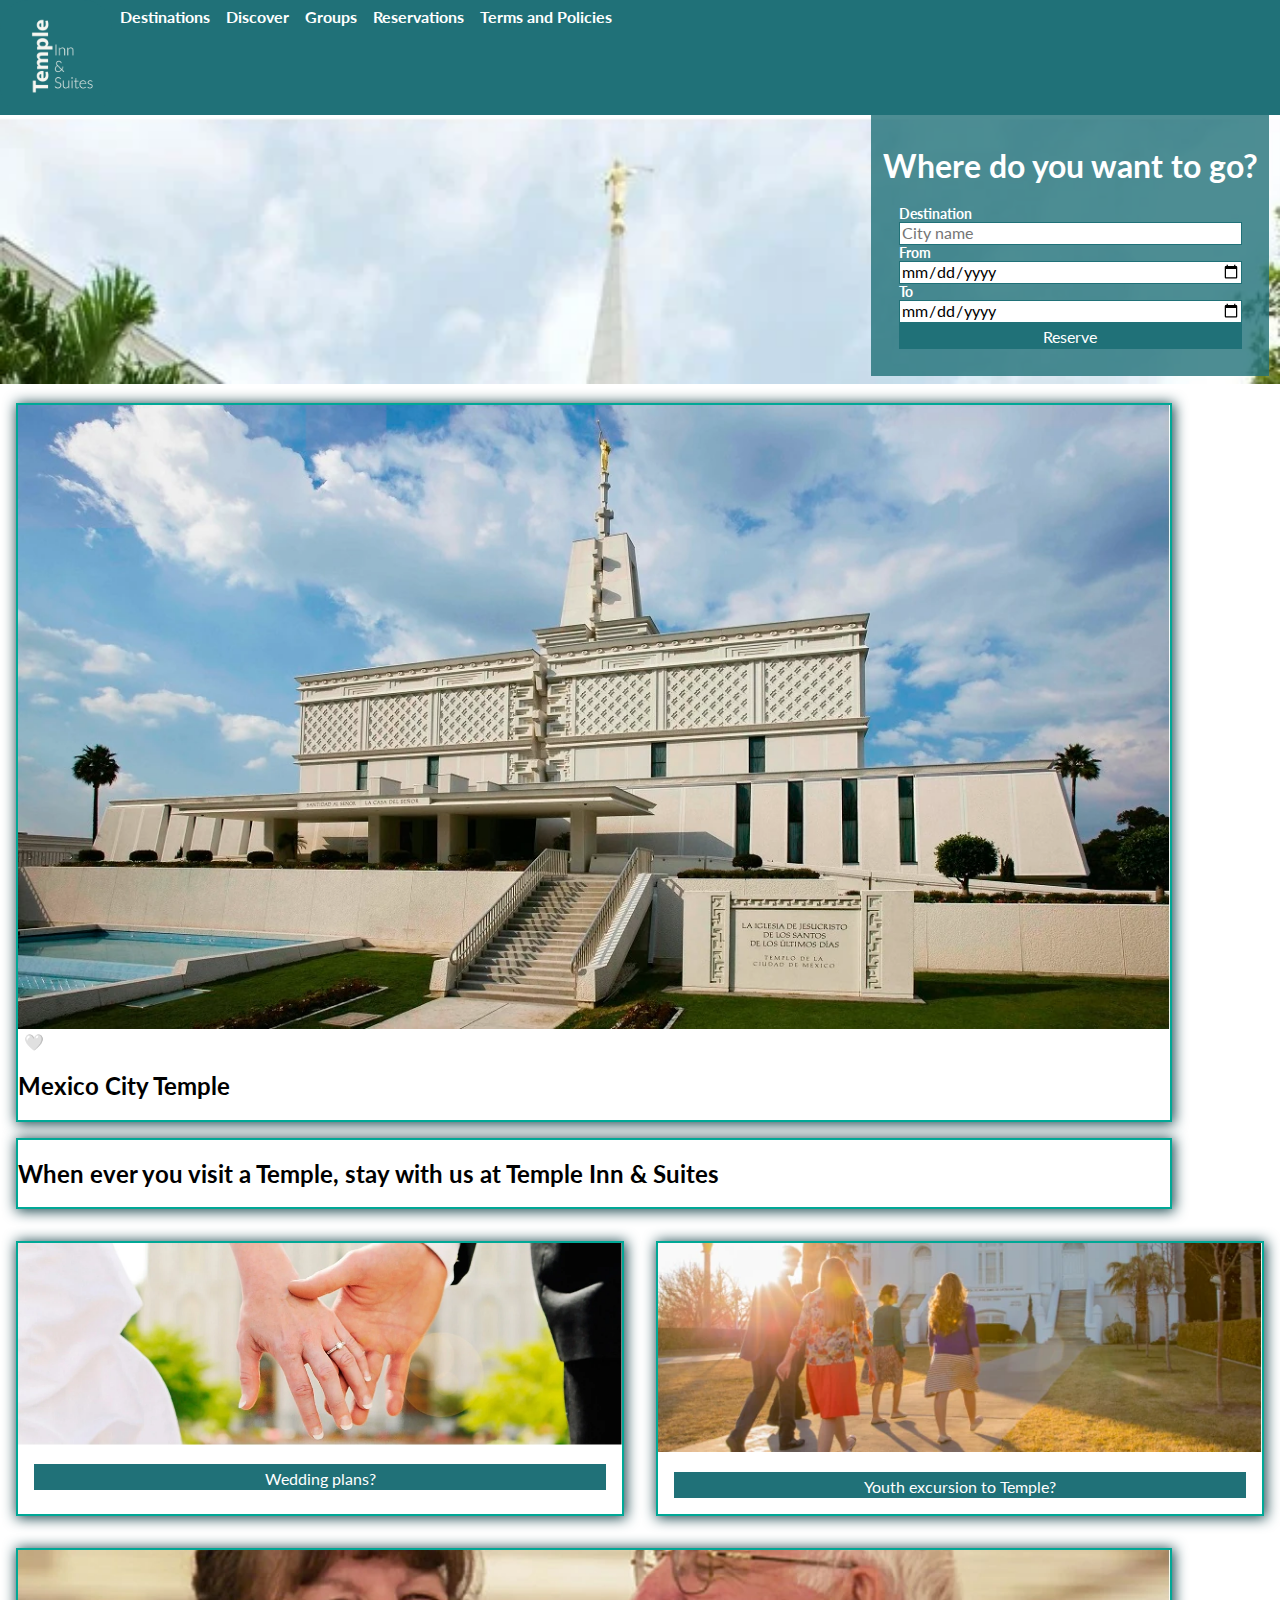
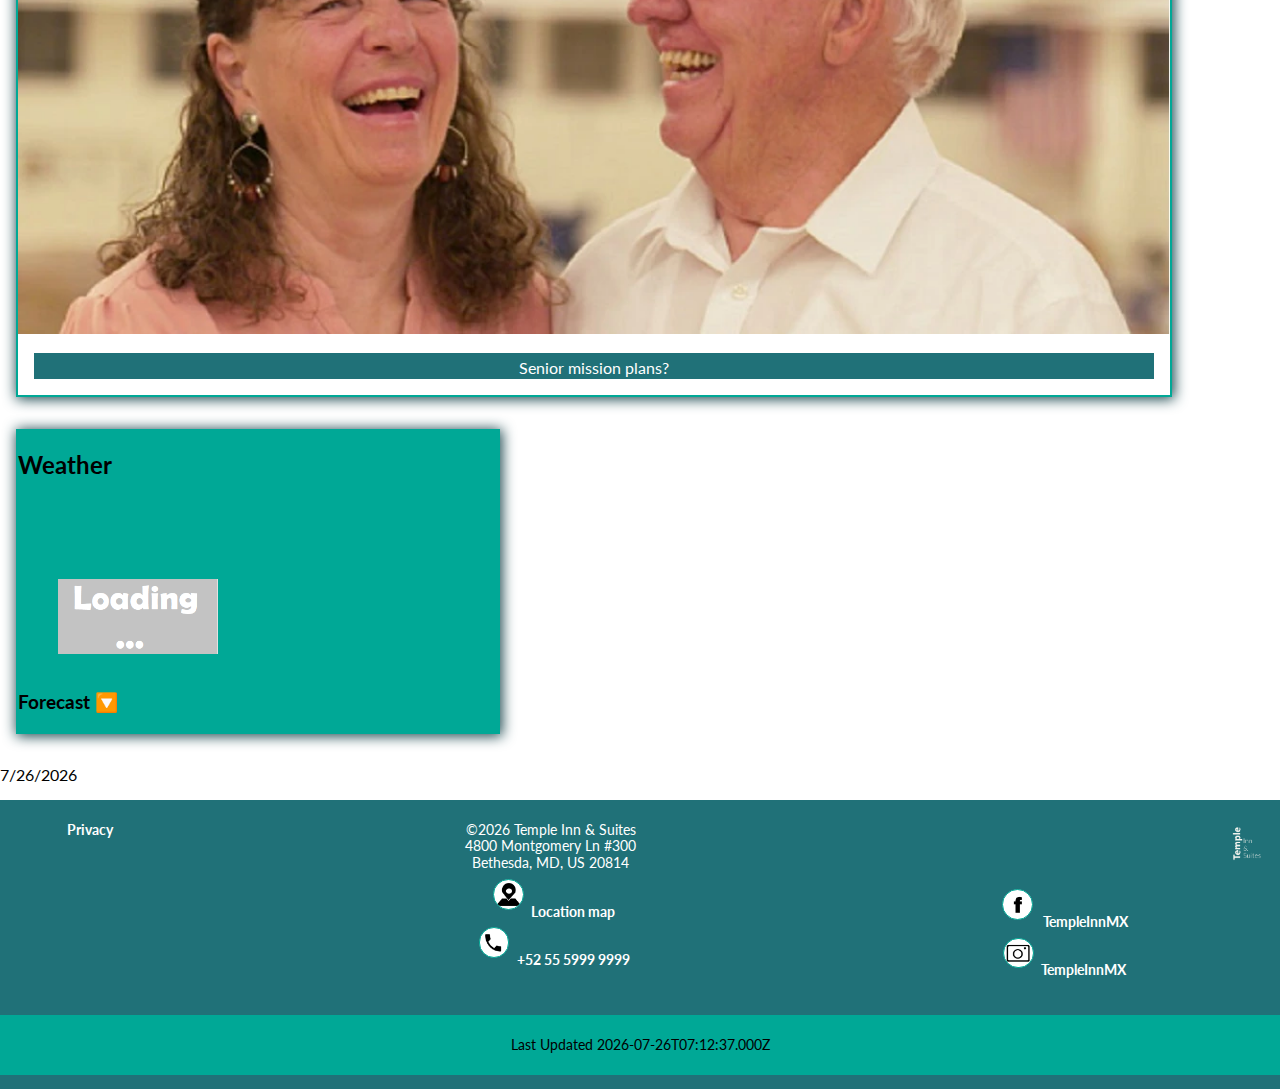
<file: index.html>
<!DOCTYPE html>
<html lang="en">

<head>
    <meta charset="UTF-8">
    <meta name="viewport" content="width=device-width, initial-scale=1.0">
    <link rel="shortcut icon" href="favicon.ico">
    <link rel="stylesheet" href="css/normalize.css">
    <link rel="stylesheet" href="css/templestyle.css">
    <link href="https://fonts.googleapis.com/css2?family=Lato:wght@100;300&display=swap" rel="stylesheet">
    <title>Temple Inn & Suites - Home</title>
    <meta name="description" content="Welcome to Temple Inn and Suites Mexico">
</head>

<body onload="indexJobs();">
    <header>
        <nav class="upperMenu" id="myupperMenu">
            <a href="index.html" class="activeOption"><img src="images/templeinn-logo.png" class="upperLogo"
                    alt="Go home"></a>
            <a href="destinations.html" title="Take a look of the Temple locations in Mexico">Destinations</a>
            <a href="discover.html" title="Know more about our specilized services and ammenities">Discover</a>
            <a href="groups.html" title="Are you planning an event or group visit?">Groups</a>
            <a href="reservations.html" title="Reserve your visit">Reservations</a>
            <a href="terms.html" title="Legal and privacy information">Terms and Policies</a>
            <a href="javascript:void(0);" class="menuIcon" onclick="hammMenu()">
                <img src="images/logo-menu.webp" alt="Display menu">
            </a>
        </nav>
        <div id="upperDial"><a href="tel:+525559999999"><img src="images/logo-phone.webp" class="socialIcon"
                    alt="Call us"><span class="describeSocial">+52 55 5999 9999</span></a></div>


    </header>


    <main id="home">

        <section id="bookingForm">
            <div class="sectionInfo">
                <h1>Where do you want to go?</h1>
                <form id="homeReserve" class="homeReserve" method="get" target="_self" action="reservations.html">
                    <label for="destination" class="fieldDescription">Destination</label>
                    <input type="text" id="destination" name="destination" value="" placeholder="City name" required>
                    <label for="fromdate" class="fieldDescription">From</label>
                    <input type="date" id="fromdate" name="fromdate" value="" required>
                    <label for="todate" class="fieldDescription">To</label>
                    <input type="date" id="todate" name="todate" value="" required>
                    <input type="submit" value="Reserve">
                </form>
            </div>
            <div class="sectionImage">
                <picture id="welcomeimage" class="homeImageStock">
                    <source media="(min-width: 51em)" srcset="images/s-templetop-large.webp">
                    <source media="(min-width: 32.5em)" srcset="images/s-templetop-medium.webp">
                    <img src="images/s-templetop-small.webp" class="homeImageStock" alt="Temple top">
                </picture>
            </div>
        </section>


        <section id="locationOfMonth" class="cards groupSection">
        </section>

        <section id="banner" class="groupSection">
            <h2>When ever you visit a Temple, stay with us at Temple Inn & Suites</h2>
        </section>

        <section class="ammenities">
            <section id="wedding" class="groupSection">
                <div class="sectionImage">
                    <picture id="weddingImage" class="homeImageStock">
                        <img src="images/g-marriage.webp" class="homeImageStock" alt="">
                    </picture>
                </div>
                <div class="groupInfo">
                    <form id="gotoWedding" class="homeReserve" method="get" target="_self" action="groups.html#wedding">
                        <input type="submit" value="Wedding plans?">
                    </form>
                </div>
            </section>

            <section id="youth" class="groupSection">
                <div class="sectionImage">
                    <picture id="youthImage" class="homeImageStock">
                        <img src="images/g-youth_attending_temple.webp" class="homeImageStock" alt="">
                    </picture>
                </div>
                <div class="groupInfo">
                    <form id="gotoLeaders" class="homeReserve" method="get" target="_self" action="groups.html#leaders">
                        <input type="submit" value="Youth excursion to Temple?">
                    </form>
                </div>
            </section>


        </section>
        <section id="mission" class="groupSection">
            <div class="sectionImage">
                <picture id="missionImage" class="homeImageStock">
                    <img src="images/g-seniormission2.webp" class="homeImageStock" alt="">
                </picture>
            </div>
            <div class="groupInfo">
                <form id="gotoMission" class="homeReserve" method="get" target="_self" action="groups.html#mission">
                    <input type="submit" value="Senior mission plans?">
                </form>
            </div>
        </section>

        <section class="ammenities">
            <section id="weather">
                <h2 id="tempTitle">Weather</h2>
                <section id="currentWeather" class="weatherCard">
                    <p id="tempVar" class="tempVar"></p>
                    <figure><img id="weatherIcon" class="weatherimage" src="images/placeholder.png" alt="">
                        <figcaption><span id="currentWeatherImage"></span> <span id="speedVar"></span> <span
                                id="windVar"></span>
                            <span id="humidityVar"></span></figcaption></figure>
                    
                </section>
                <h3>Forecast <a id="closeForecast" href="javascript:void(0);" class="menuIconForecast"
                        onclick="closeForecast()">🔽</a></h3>
                <div id="forecastWeater">
                    <section class="weatherCardForecast">
                        <h4>Today</h4>
                        <span id="weatherTemp0"></span>
                        <figure><img id="weatherImg0" class="weatherimage" src="images/placeholder.png" alt="">
                            <figcaption id="weatherDesc0"></figcaption></figure>
                        <span id="weatherHumi0"></span>
                    </section>
                    <section class="weatherCardForecast">
                        <h4>Day1</h4>
                        <span id="weatherTemp1"></span>
                        <figure><img id="weatherImg1" class="weatherimage" src="images/placeholder.png" alt="">
                            <figcaption id="weatherDesc1"></figcaption></figure>
                        <span id="weatherHumi1"></span>
                    </section>
                    <section class="weatherCardForecast">
                        <h4>Day2</h4>
                        <span id="weatherTemp2"></span>
                        <figure><img id="weatherImg2" class="weatherimage" src="images/placeholder.png" alt="">
                            <figcaption id="weatherDesc2"></figcaption></figure>
                        <span id="weatherHumi2"></span>
                    </section>
                    <section class="weatherCardForecast">
                        <h4>Day3</h4>
                        <span id="weatherTemp3"></span>
                        <figure><img id="weatherImg3" class="weatherimage" src="images/placeholder.png" alt="">
                            <figcaption id="weatherDesc3"></figcaption></figure>
                        
                        <span id="weatherHumi3"></span>
                    </section>
                </div>
            </section>

        </section>



        <p id="currentDate"></p>
    </main>



    <footer>
        <div class="lowerMenu">
            <ul class="addressAndMail" id="lowerlogo">
                <li><a href="index.html" class="activeOption"><img src="images/templeinn-logo.png" class="lowerLogo"
                            alt="Go home"></a></li>
            </ul>
            <ul class="addressAndMail" id="lowerPrivacy">
                <li><a href="terms.html#privacy" title="Legal and privacy information"> Privacy</a>
                </li>
            </ul>
            <ul class="addressAndMail" id="lowerAddress">
                <li>&copy;<span id="currentYear"></span> Temple Inn & Suites</li>
                <li>4800 Montgomery Ln #300</li>
                <li>Bethesda, MD, US 20814</li>
                <li><a href="mapas.html#hedquarters"><img src="images/logo-map.webp" class="socialIcon"
                            alt="Find us in the map"><span class="describeSocial">Location map</span></a></li>
                <li id="lowerDial"><a href="tel:+525559999999"><img src="images/logo-phone.webp" class="socialIcon"
                            alt="Call us"><span class="describeSocial">+52 55 5999 9999</span></a>
                </li>
            </ul>
            <ul class="addressAndMail" id="lowerSocial">
                <li>
                    <a href="https://www.facebook.com/ChurchofJesusChrist/" target="_blank">
                        <img src="images/logo-facebook.webp" class="socialIcon" alt="Follow us in Facebook">
                        <span class="describeSocial">TempleInnMX</span></a></li>
                <li><a href="https://www.instagram.com/churchofjesuschrist/" target="_blank"><img
                            src="images/logo-instagram.webp" class="socialIcon" alt="Follow us in Instagram"><span
                            class="describeSocial">TempleInnMX</span></a>
                </li>
            </ul>
            <ul class="addressAndMail" id="lowerUpdatedate">
                <li>
                    <p class="footerDate">Last Updated <span id="updateDate"></span></p>
                </li>
            </ul>
        </div>

    </footer>
    <script src="js/templevalidation.js">
    </script>

</html>
</file>
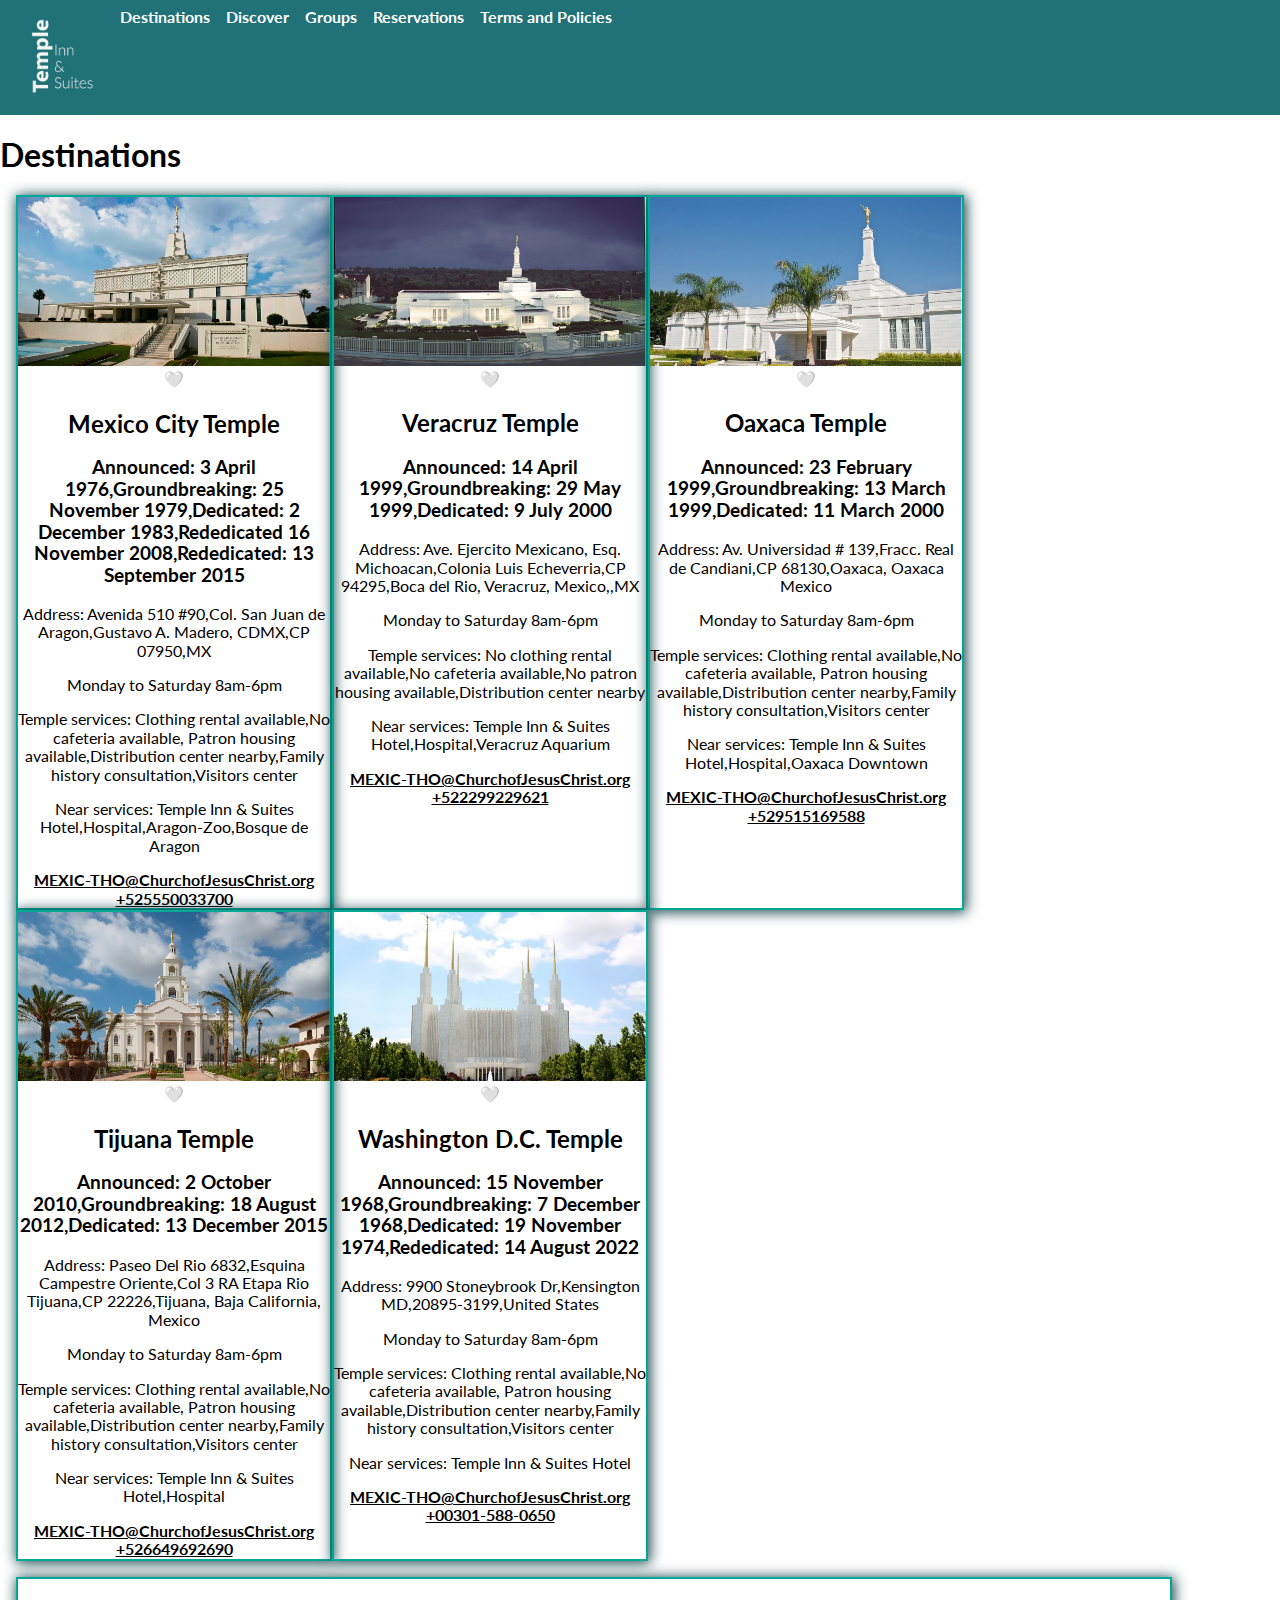
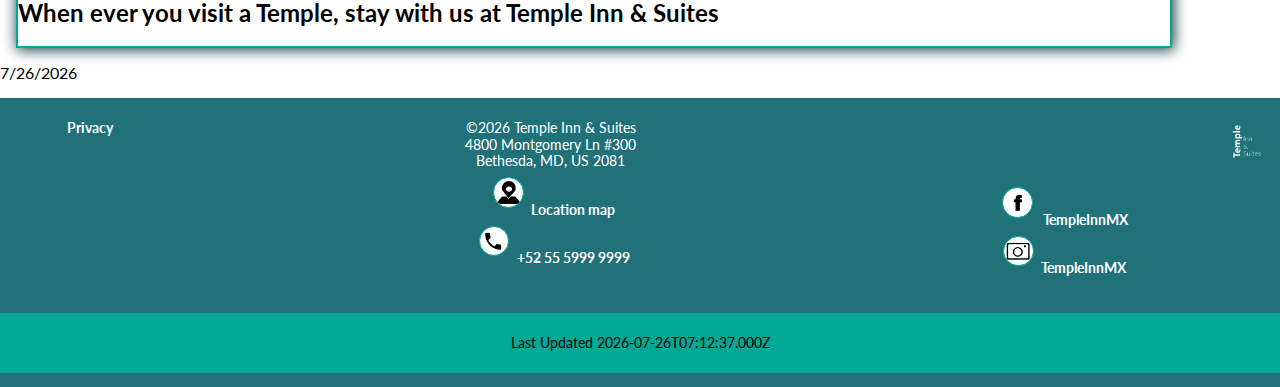
<file: destinations.html>
<!DOCTYPE html>
<html lang="en">

<head>
    <meta charset="UTF-8">
    <meta name="viewport" content="width=device-width, initial-scale=1.0">
    <link rel="shortcut icon" href="favicon.ico">
    <link rel="stylesheet" href="css/normalize.css">
    <link rel="stylesheet" href="css/templestyle.css">
    <link href="https://fonts.googleapis.com/css2?family=Lato:wght@100;300&display=swap" rel="stylesheet">
    <title>Temple Inn & Suites - Destinations</title>
    <meta name="description" content="List of temples and facilities">
</head>

<body onload="datesPageUpdate();templesListreview(10)">
    <header>
        <nav class="upperMenu" id="myupperMenu">
            <a href="index.html" class="activeOption"><img src="images/templeinn-logo.png" class="upperLogo"
                    alt="Go home"></a>
            <a href="destinations.html" title="Take a look of the Temple locations in Mexico">Destinations</a>
            <a href="discover.html" title="Know more about our specilized services and ammenities">Discover</a>
            <a href="groups.html" title="Are you planning an event or group visit?">Groups</a>
            <a href="reservations.html" title="Reserve your visit">Reservations</a>
            <a href="terms.html" title="Legal and privacy information">Terms and Policies</a>
            <a href="javascript:void(0);" class="menuIcon" onclick="hammMenu()">
                <img src="images/logo-menu.webp" alt="Display menu">
            </a>
        </nav>
        <div id="upperDial"><a href="tel:+525559999999"><img src="images/logo-phone.webp" class="socialIcon" alt="Call us"><span
            class="describeSocial">+52 55 5999 9999</span></a></div>

        
    </header>


    <main>
        <h1>Destinations</h1>

        <section id="locationsList" class="cards" >
        </section> 
        <section id="banner" class="groupSection">
            <h2>When ever you visit a Temple, stay with us at  Temple Inn & Suites</h2>  
       </section>

       <p id="currentDate"></p>
    </main>



    <footer>
        <div class="lowerMenu">
            <ul class="addressAndMail" id="lowerlogo">
                <li><a href="index.html" class="activeOption"><img src="images/templeinn-logo.png" class="lowerLogo"
                            alt="Go home"></a></li>
            </ul>
            <ul class="addressAndMail" id="lowerPrivacy">
                <li><a href="terms.html#privacy" title="Legal and privacy information"> Privacy</a>
                </li>
            </ul>
            <ul class="addressAndMail" id="lowerAddress">
                <li>&copy;<span id="currentYear"></span> Temple Inn & Suites</li>
                <li>4800 Montgomery Ln #300</li>
                <li>Bethesda, MD, US 2081</li>
                <li><a href="mapas.html#hedquarters"><img src="images/logo-map.webp" class="socialIcon"
                            alt="Find us in the map"><span class="describeSocial">Location map</span></a></li>
                <li id="lowerDial"><a href="tel:+525559999999"><img src="images/logo-phone.webp" class="socialIcon" alt="Call us"><span
                            class="describeSocial">+52 55 5999 9999</span></a>
                </li>
            </ul>
            <ul class="addressAndMail" id="lowerSocial">
                <li>
                    <a href="https://www.facebook.com/ChurchofJesusChrist/" target="_blank">
                        <img src="images/logo-facebook.webp" class="socialIcon" alt="Follow us in Facebook">
                        <span class="describeSocial">TempleInnMX</span></a></li>
                <li><a href="https://www.instagram.com/churchofjesuschrist/" target="_blank"><img
                            src="images/logo-instagram.webp" class="socialIcon" alt="Follow us in Instagram"><span
                            class="describeSocial">TempleInnMX</span></a>
                </li>
            </ul>
            <ul class="addressAndMail" id="lowerUpdatedate">
                <li>
                    <p class="footerDate">Last Updated <span id="updateDate"></span></p>
                </li>
            </ul>
        </div>

    </footer>
    <script src="js/templevalidation.js">
    </script>

</html>
</file>
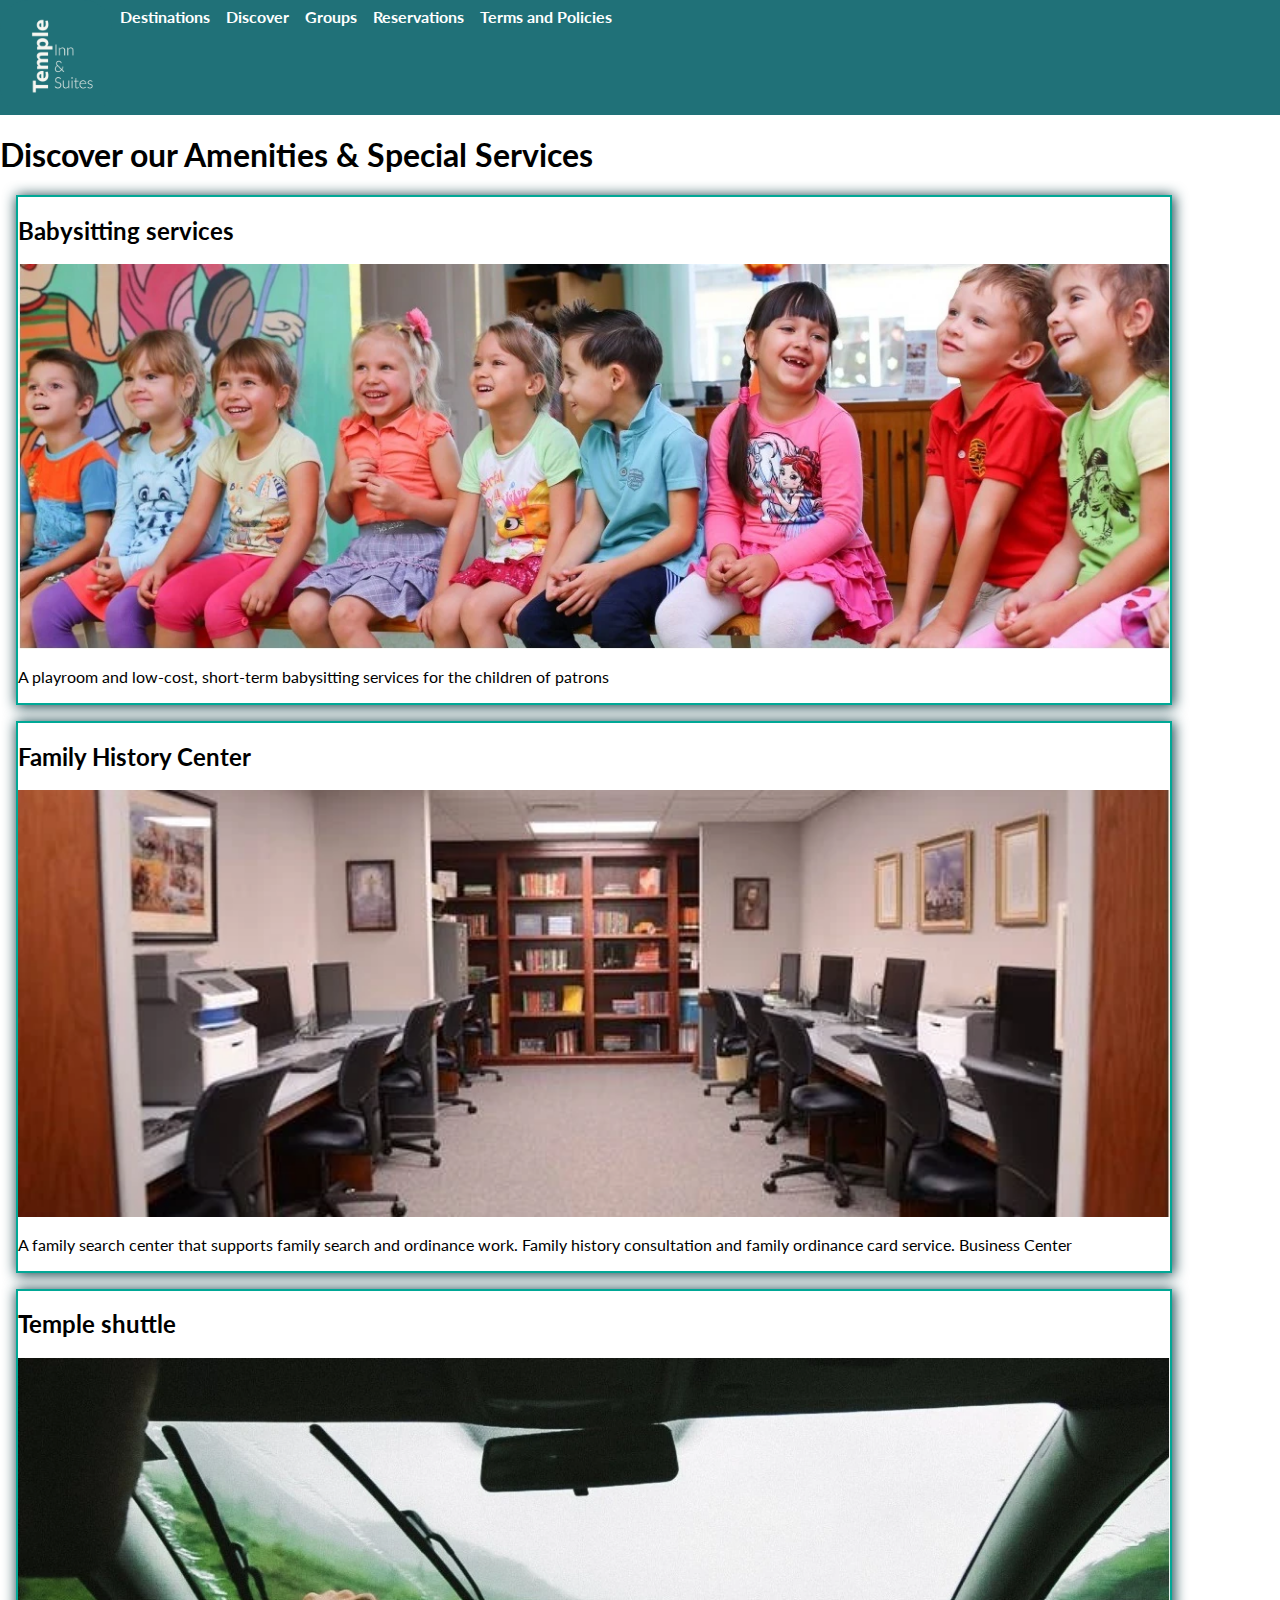
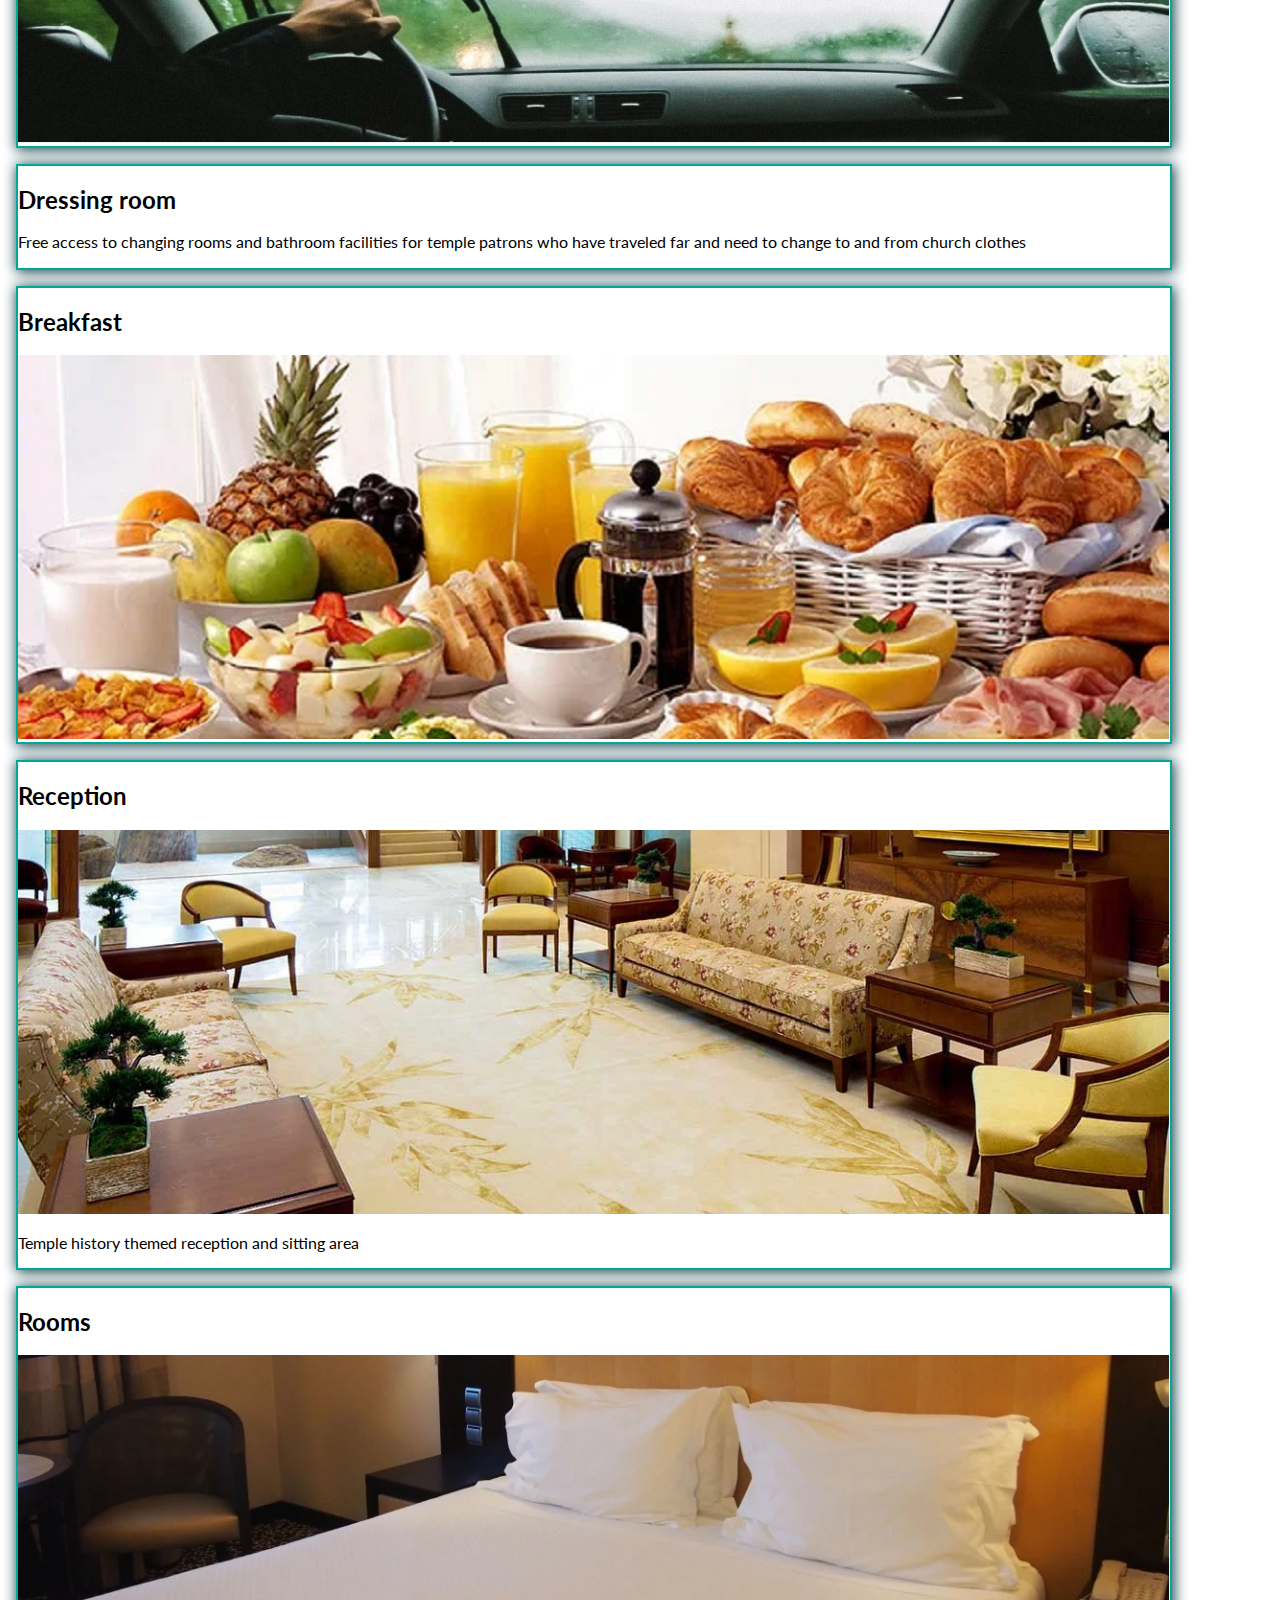
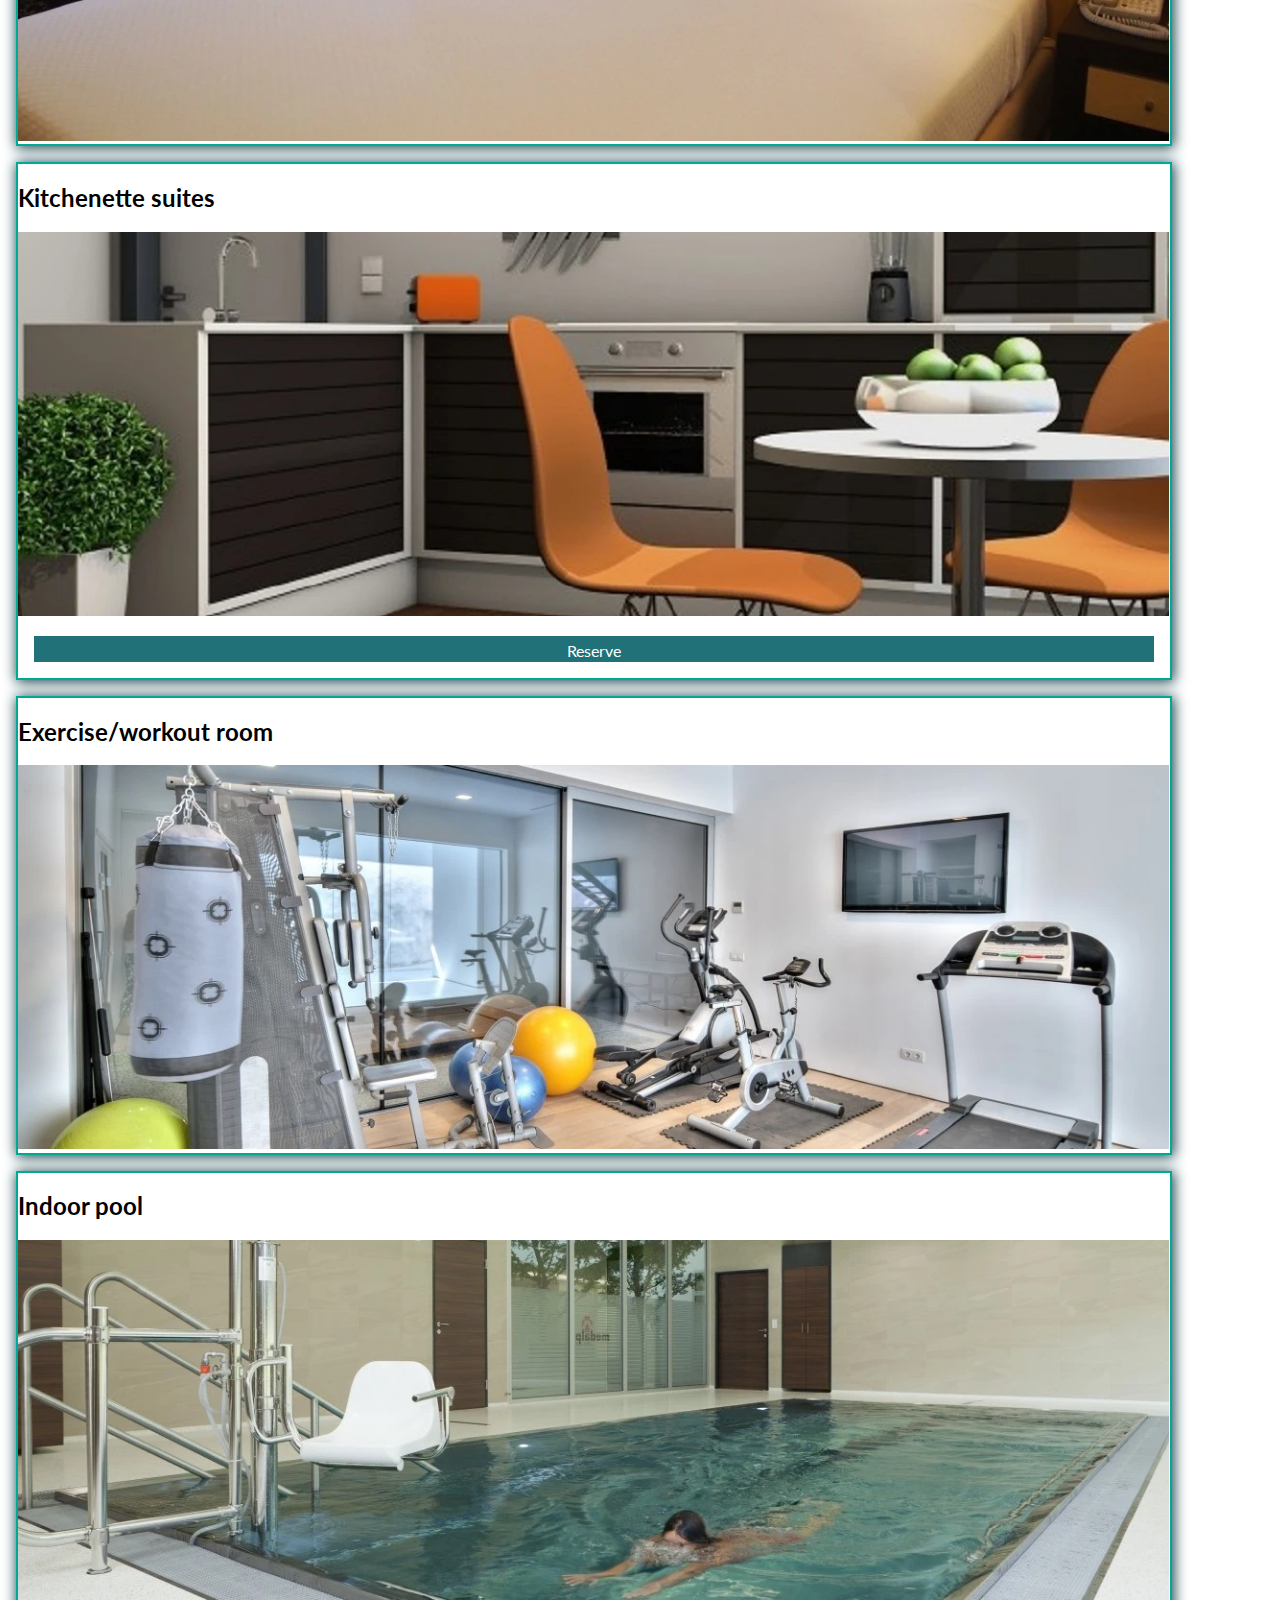
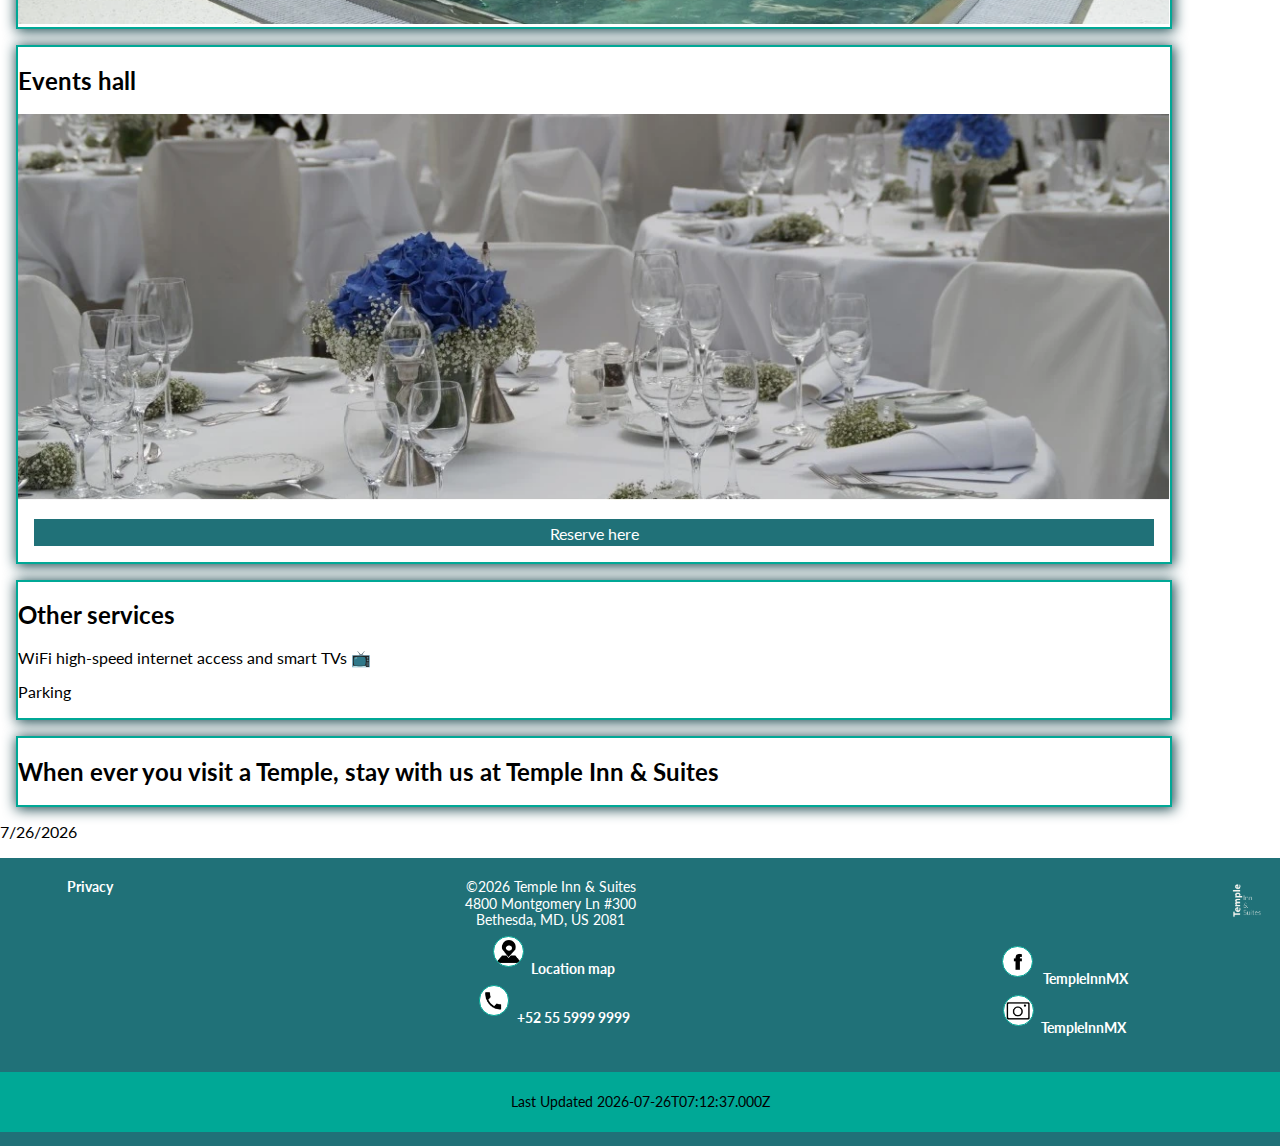
<file: discover.html>
<!DOCTYPE html>
<html lang="en">

<head>
    <meta charset="UTF-8">
    <meta name="viewport" content="width=device-width, initial-scale=1.0">
    <link rel="shortcut icon" href="favicon.ico">
    <link rel="stylesheet" href="css/normalize.css">
    <link rel="stylesheet" href="css/templestyle.css">
    <link href="https://fonts.googleapis.com/css2?family=Lato:wght@100;300&display=swap" rel="stylesheet">
    <title>Temple Inn & Suites - Discover</title>
    <meta name="description"
        content="The Discover page provides a list with information of the amenities and special services offered at the hotel">
</head>

<body onload="datesPageUpdate();">
    <header>
        <nav class="upperMenu" id="myupperMenu">
            <a href="index.html" class="activeOption"><img src="images/templeinn-logo.png" class="upperLogo"
                    alt="Go home"></a>
            <a href="destinations.html" title="Take a look of the Temple locations in Mexico">Destinations</a>
            <a href="discover.html" title="Know more about our specilized services and ammenities">Discover</a>
            <a href="groups.html" title="Are you planning an event or group visit?">Groups</a>
            <a href="reservations.html" title="Reserve your visit">Reservations</a>
            <a href="terms.html" title="Legal and privacy information">Terms and Policies</a>
            <a href="javascript:void(0);" class="menuIcon" onclick="hammMenu()">
                <img src="images/logo-menu.webp" alt="Display menu">
            </a>
        </nav>
        <div id="upperDial"><a href="tel:+525559999999"><img src="images/logo-phone.webp" class="socialIcon"
                    alt="Call us"><span class="describeSocial">+52 55 5999 9999</span></a></div>


    </header>


    <main>
        <h1>Discover our Amenities & Special Services</h1>

            <section id="babysitting" class="groupSection">
                <h2>Babysitting services</h2>
                <div class="sectionImage">
                    <picture id="babysittingimage" class="homeImageStock">
                        <img src="images/a-playroomkids.webp" class="homeImageStock" alt="Playroom">
                    </picture>
                </div>
                <div class="groupInfo">
                    <p>A playroom and low-cost, short-term babysitting services for the children of patrons</p>
                </div>
            </section>

            <section id="familyHistory" class="groupSection">
                <h2>Family History Center</h2>
                <div class="sectionImage">
                    <picture id="familyHistoryImage" class="homeImageStock">
                        <img src="images/a-familyhistorycenter.webp" class="homeImageStock" alt="Family History Center">
                    </picture>
                </div>
                <div class="groupInfo">
                    <p>A family search center that supports family search and ordinance work.
                        Family history consultation and family ordinance card service. Business Center</p>
                </div>
            </section>
            <section id="suttleTemple" class="groupSection">
                <h2>Temple shuttle</h2>
                <div class="sectionImage">
                    <picture id="suttleTempleImage" class="homeImageStock">
                        <img src="images/a-suttle.webp" class="homeImageStock" alt="suttle">
                    </picture>
                </div>
            </section>
            <section id="dressing" class="groupSection">
                <h2>Dressing room</h2>
                <div class="groupInfo">
                    <p>Free access to changing rooms and bathroom facilities for temple patrons who have traveled far
                        and need
                        to change to and from church clothes</p>
                </div>
            </section>


            <section id="food" class="groupSection">
                <h2>Breakfast</h2>
                <div class="sectionImage">
                    <picture id="foodImage" class="homeImageStock">
                        <img src="images/a-buffet.webp" class="homeImageStock" alt="Wedding Reception">
                    </picture>
                </div>
            </section>

            <section id="reception" class="groupSection">
                <h2>Reception</h2>
                <div class="sectionImage">
                    <picture id="receptionImage" class="homeImageStock">
                        <img src="images/a-frontdesk.webp" class="homeImageStock" alt="Reception">
                    </picture>
                </div>
                <div class="groupInfo">
                    <p>Temple history themed reception and sitting area</p>
                </div>
            </section>
            <section id="room" class="groupSection">
                <h2>Rooms</h2>
                <div class="sectionImage">
                    <picture id="roomImage" class="homeImageStock">
                        <img src="images/a-room.webp" class="homeImageStock" alt="room">
                    </picture>
                </div>

            </section>


            <section id="kitchen" class="groupSection">
                <h2>Kitchenette suites</h2>
                <div class="sectionImage">
                    <picture id="kitchenImage" class="homeImageStock">
                        <img src="images/a-kitchen.webp" class="homeImageStock" alt="Kitchen">
                    </picture>
                </div>
                <div class="groupInfo">
                    <form id="discoverSuiteReserve" class="homeReserve" method="get" target="_self" action="reservations.html">
                        <input type="hidden" id="roomk" name="room" value="Suite">
                        <input type="submit" value="Reserve">
                    </form>
                </div>
            </section>

            <section id="gym" class="groupSection">
                <h2>Exercise/workout room</h2>
                <div class="sectionImage">
                    <picture id="gymImage" class="homeImageStock">
                        <img src="images/a-gym.webp" class="homeImageStock" alt="Workout room">
                    </picture>
                </div>

            </section>
            <section id="pool" class="groupSection">
                <h2>Indoor pool</h2>
                <div class="sectionImage">
                    <picture id="poolImage" class="homeImageStock">
                        <img src="images/a-swimmingpool.webp" class="homeImageStock" alt="pool">
                    </picture>
                </div>
            </section>

            <section id="hall" class="groupSection">
                <h2>Events hall</h2>
                <div class="sectionImage">
                    <picture id="hallImage" class="homeImageStock">
                        <img src="images/a-weadingreception.webp" class="homeImageStock" alt="Wedding Reception">
                    </picture>
                </div>
                <div class="groupInfo">
                    <form id="discoverRWeddingReserve" class="homeReserve" method="get" target="_self" action="reservations.html">
                        <input type="hidden" id="evento" name="evento" value="Wedding">
                        <input type="submit" value="Reserve here">
                    </form>
                </div>
            </section>

            <section id="others" class="groupSection">
                <h2>Other services</h2>
                <div class="groupInfo">
                    <p>WiFi high-speed internet access and smart TVs 📺</p>
                    <p>Parking</p>
                </div>
            </section>
 
            <section id="banner" class="groupSection">
                <h2>When ever you visit a Temple, stay with us at  Temple Inn & Suites</h2>  
           </section>
            <p id="currentDate"></p>

    </main>



    <footer>
        <div class="lowerMenu">
            <ul class="addressAndMail" id="lowerlogo">
                <li><a href="index.html" class="activeOption"><img src="images/templeinn-logo.png" class="lowerLogo"
                            alt="Go home"></a></li>
            </ul>
            <ul class="addressAndMail" id="lowerPrivacy">
                <li><a href="terms.html#privacy" title="Legal and privacy information"> Privacy</a>
                </li>
            </ul>
            <ul class="addressAndMail" id="lowerAddress">
                <li>&copy;<span id="currentYear"></span> Temple Inn & Suites</li>
                <li>4800 Montgomery Ln #300</li>
                <li>Bethesda, MD, US 2081</li>
                <li><a href="mapas.html#hedquarters"><img src="images/logo-map.webp" class="socialIcon"
                            alt="Find us in the map"><span class="describeSocial">Location map</span></a></li>
                <li id="lowerDial"><a href="tel:+525559999999"><img src="images/logo-phone.webp" class="socialIcon"
                            alt="Call us"><span class="describeSocial">+52 55 5999 9999</span></a>
                </li>
            </ul>
            <ul class="addressAndMail" id="lowerSocial">
                <li>
                    <a href="https://www.facebook.com/ChurchofJesusChrist/" target="_blank">
                        <img src="images/logo-facebook.webp" class="socialIcon" alt="Follow us in Facebook">
                        <span class="describeSocial">TempleInnMX</span></a></li>
                <li><a href="https://www.instagram.com/churchofjesuschrist/" target="_blank"><img
                            src="images/logo-instagram.webp" class="socialIcon" alt="Follow us in Instagram"><span
                            class="describeSocial">TempleInnMX</span></a>
                </li>
            </ul>
            <ul class="addressAndMail" id="lowerUpdatedate">
                <li>
                    <p class="footerDate">Last Updated <span id="updateDate"></span></p>
                </li>
            </ul>
        </div>

    </footer>
    <script src="js/templevalidation.js">
    </script>

</html>
</file>
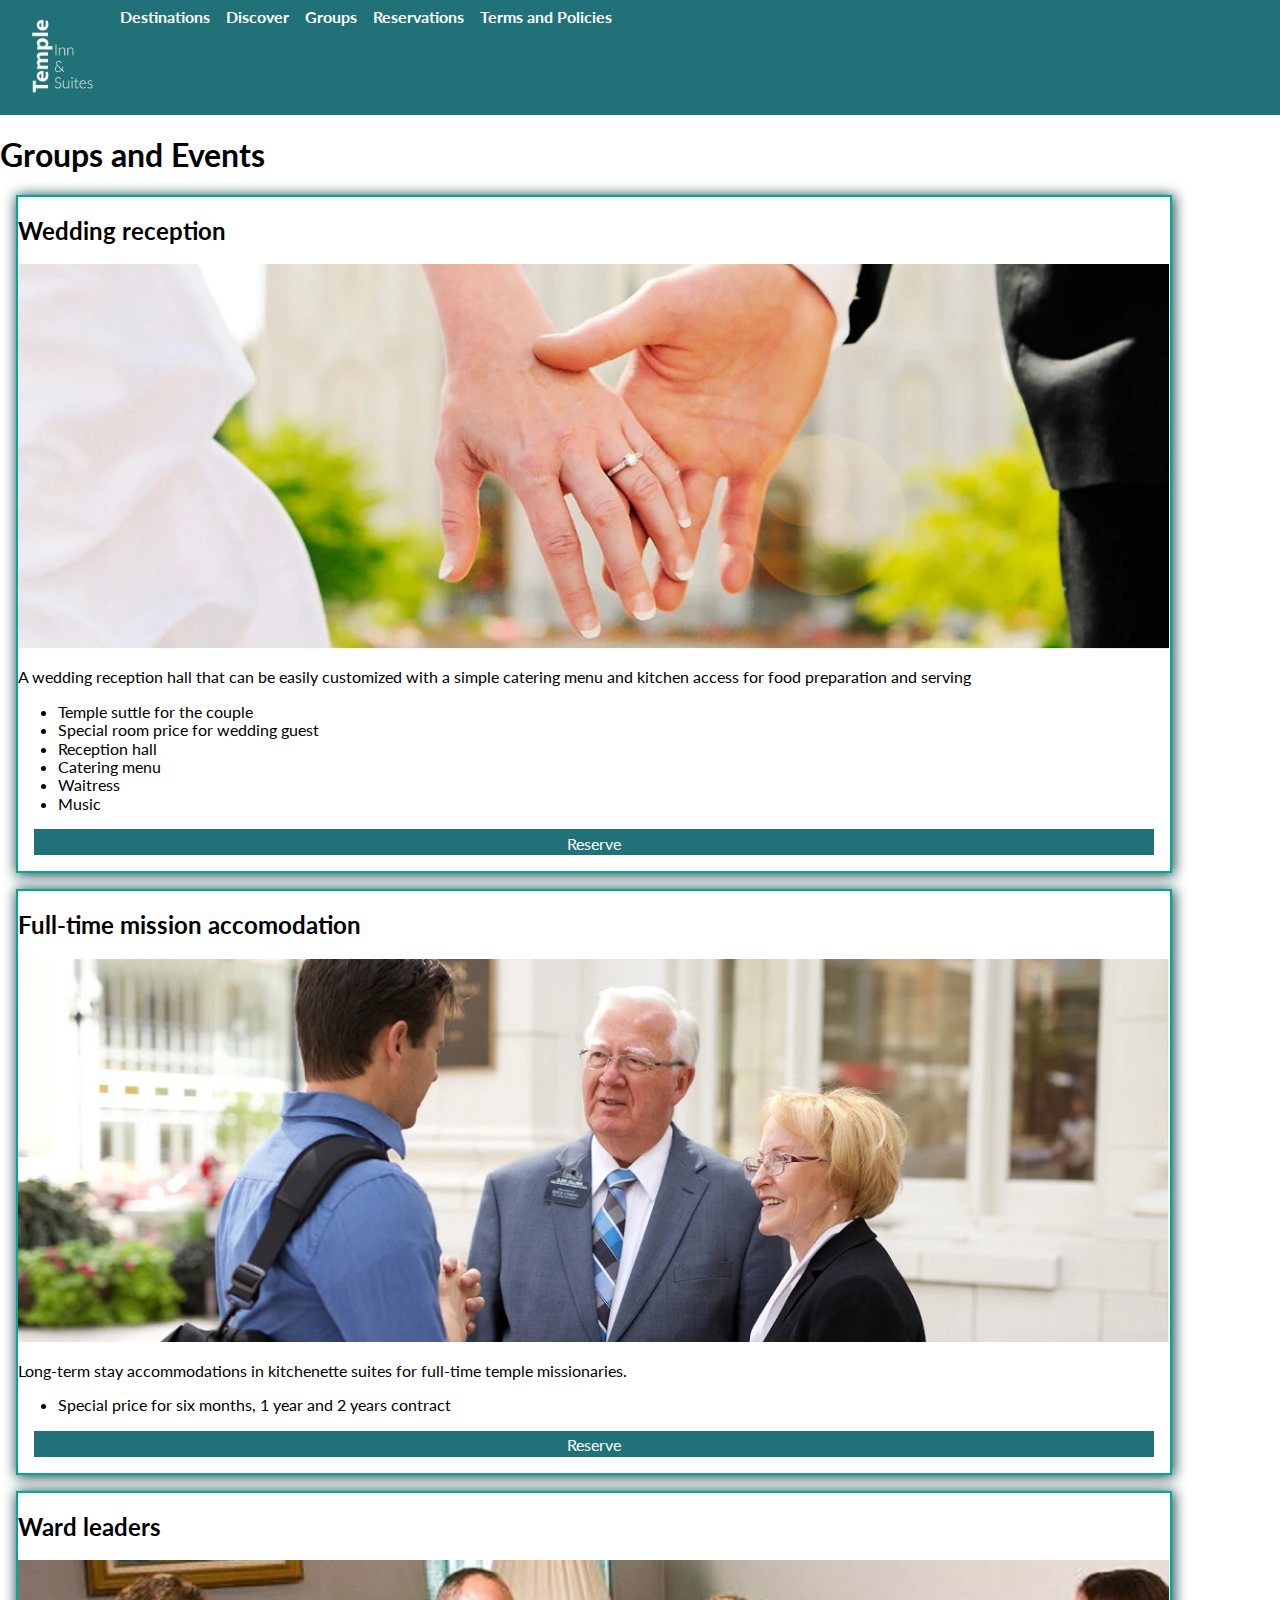
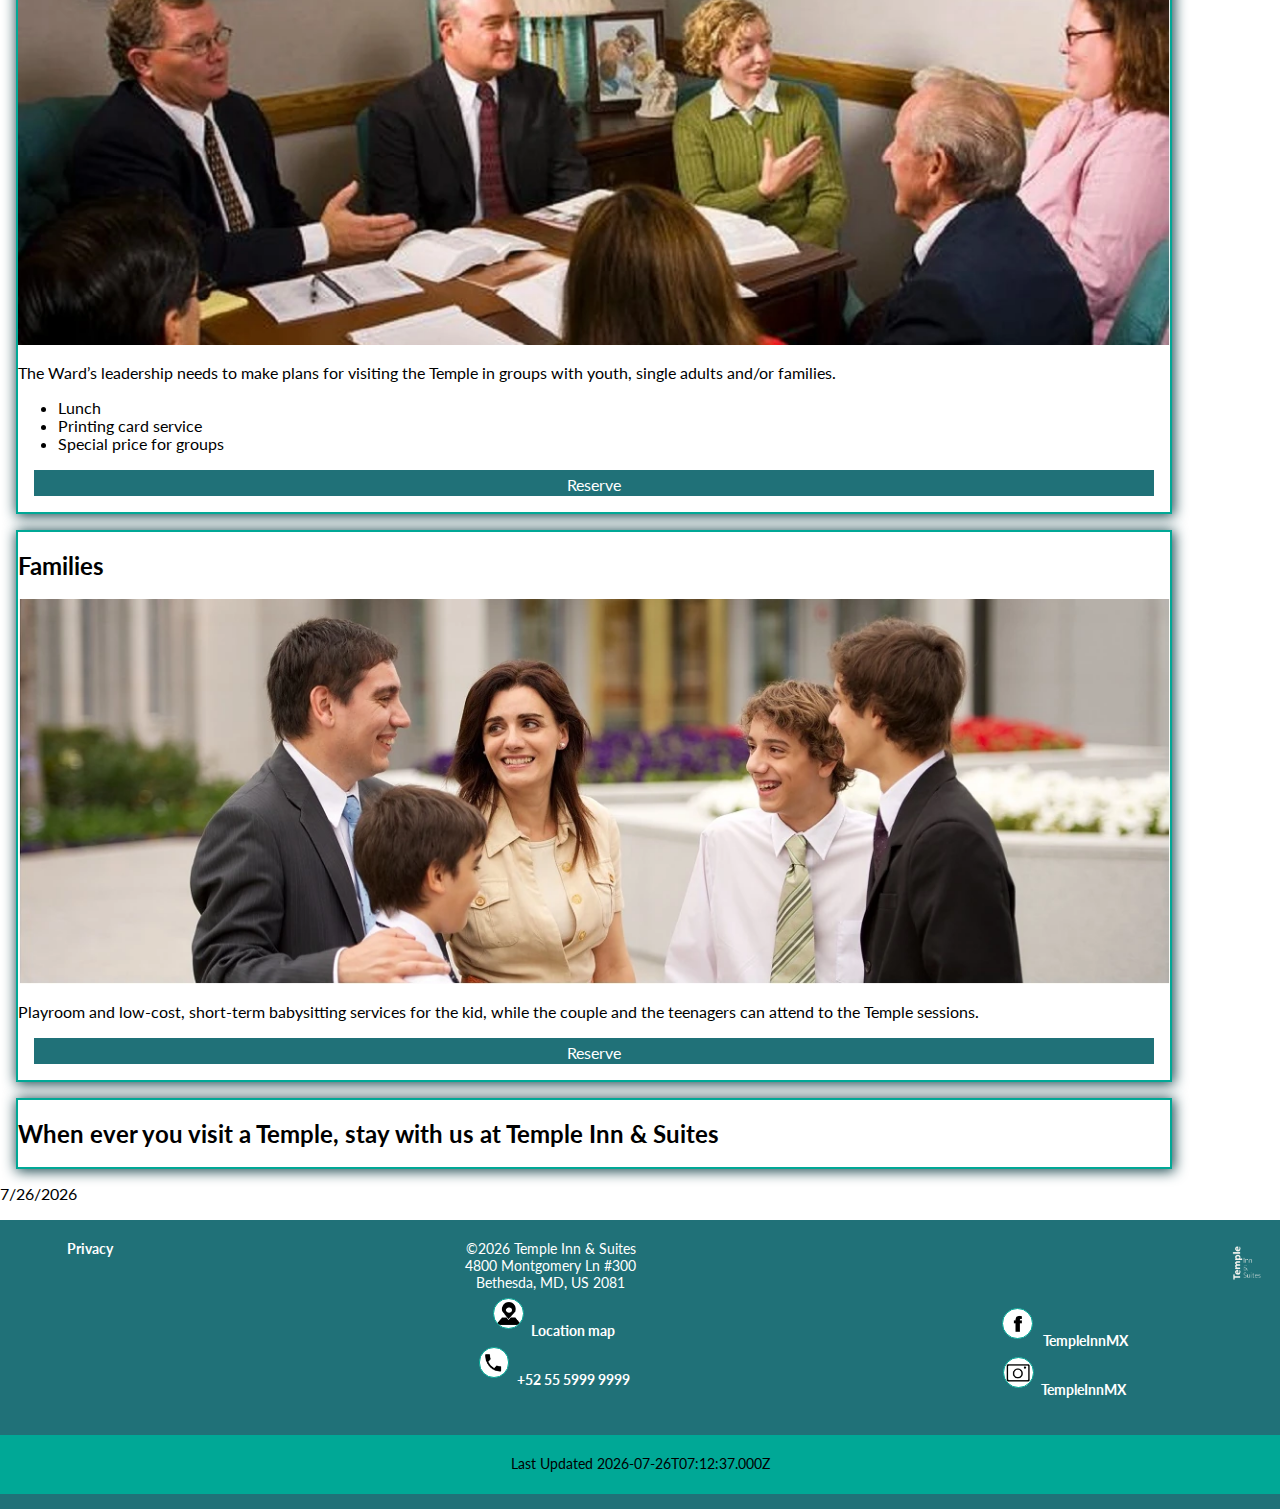
<file: groups.html>
<!DOCTYPE html>
<html lang="en">

<head>
    <meta charset="UTF-8">
    <meta name="viewport" content="width=device-width, initial-scale=1.0">
    <link rel="shortcut icon" href="favicon.ico">
    <link rel="stylesheet" href="css/normalize.css">
    <link rel="stylesheet" href="css/templestyle.css">
    <link href="https://fonts.googleapis.com/css2?family=Lato:wght@100;300&display=swap" rel="stylesheet">
    <title>Temple Inn & Suites - Groups</title>
    <meta name="description" content="Special prices for big groups">
</head>

<body onload="datesPageUpdate();">
    <header>
        <nav class="upperMenu" id="myupperMenu">
            <a href="index.html" class="activeOption"><img src="images/templeinn-logo.png" class="upperLogo"
                    alt="Go home"></a>
            <a href="destinations.html" title="Take a look of the Temple locations in Mexico">Destinations</a>
            <a href="discover.html" title="Know more about our specilized services and ammenities">Discover</a>
            <a href="groups.html" title="Are you planning an event or group visit?">Groups</a>
            <a href="reservations.html" title="Reserve your visit">Reservations</a>
            <a href="terms.html" title="Legal and privacy information">Terms and Policies</a>
            <a href="javascript:void(0);" class="menuIcon" onclick="hammMenu()">
                <img src="images/logo-menu.webp" alt="Display menu">
            </a>
        </nav>
        <div id="upperDial"><a href="tel:+525559999999"><img src="images/logo-phone.webp" class="socialIcon"
                    alt="Call us"><span class="describeSocial">+52 55 5999 9999</span></a></div>


    </header>


    <main>

        <h1>Groups and Events</h1>

        <section id="wedding" class="groupSection">
            <h2>Wedding reception</h2>
            <div class="sectionImage">
                <picture id="weddingImage" class="homeImageStock">
                    <img src="images/g-marriage.webp" class="homeImageStock" alt="">
                </picture>
            </div>
            <div class="groupInfo">
                <p>A wedding reception hall that can be easily customized with a simple catering menu and kitchen access
                    for food preparation and serving</p>
                <ul>
                    <li>Temple suttle for the couple</li>
                    <li>Special room price for wedding guest</li>
                    <li>Reception hall</li>
                    <li>Catering menu</li>
                    <li>Waitress</li>
                    <li>Music</li>
                </ul>
                <form id="reserveWedding" class="homeReserve" method="get" target="_self" action="reservations.html">
                    <input type="hidden" id="eventow" name="evento" value="Wedding">
                    <input type="submit" value="Reserve">
                </form>
            </div>

        </section>

        <section id="mission" class="groupSection">
            <h2>Full-time mission accomodation</h2>
            <div class="sectionImage">
                <picture id="missioneImage" class="homeImageStock">
                    <img src="images/g-seniormission1.webp"
                        class="homeImageStock" alt="">
                </picture>
            </div>
            <div class="groupInfo">
                <p>Long-term stay accommodations in kitchenette suites for full-time temple missionaries.</p>
                <ul>
                    <li>Special price for six months, 1 year and 2 years contract</li>
                </ul>
                <form id="reserveMission" class="homeReserve" method="get" target="_self" action="reservations.html">
                    <input type="hidden" id="eventom" name="evento" value="Fulltime">
                    <input type="submit" value="Reserve">
                </form>
            </div>

        </section>


        <section id="leaders" class="groupSection">
            <h2>Ward leaders</h2>
            <div class="sectionImage">
                <picture id="leadersImage" class="homeImageStock">
                    <img src="images/g-leader.webp" class="homeImageStock" alt="">
                </picture>
            </div>
            <div class="groupInfo">
                <p>The Ward’s leadership needs to make plans for visiting the Temple in
                    groups with youth, single adults and/or families.</p>
                    <ul>
                        <li>Lunch</li>
                        <li>Printing card service</li>
                        <li>Special price for groups</li>
                    </ul>
                <form id="leadersReserve" class="homeReserve" method="get" target="_self" action="reservations.html">
                    <input type="hidden" id="rooml" name="room" value="Suite">
                    <input type="hidden" id="eventol" name="evento" value="accomodation">
                    <input type="submit" value="Reserve">
                </form>
            </div>
        </section>

        <section id="family" class="groupSection">
            <h2>Families</h2>
            <div class="sectionImage">
                <picture id="familyImage" class="homeImageStock">
                    <img src="images/g-family.webp" class="homeImageStock" alt="">
                </picture>
            </div>
            <div class="groupInfo">
                <p>Playroom and low-cost, short-term babysitting services for the kid, while the
                    couple and the teenagers can attend to the Temple sessions.
                    </p>
                <form id="familyReserve" class="homeReserve" method="get" target="_self" action="reservations.html">
                    <input type="hidden" id="roomf" name="room" value="Suite">
                    <input type="hidden" id="eventof" name="evento" value="accomodation">
                    <input type="submit" value="Reserve">
                </form>
            </div>
        </section>

        <section id="banner" class="groupSection">
            <h2>When ever you visit a Temple, stay with us at  Temple Inn & Suites</h2>  
       </section>
       <p id="currentDate"></p>
    </main>



    <footer>
        <div class="lowerMenu">
            <ul class="addressAndMail" id="lowerlogo">
                <li><a href="index.html" class="activeOption"><img src="images/templeinn-logo.png" class="lowerLogo"
                            alt="Go home"></a></li>
            </ul>
            <ul class="addressAndMail" id="lowerPrivacy">
                <li><a href="terms.html#privacy" title="Legal and privacy information"> Privacy</a>
                </li>
            </ul>
            <ul class="addressAndMail" id="lowerAddress">
                <li>&copy;<span id="currentYear"></span> Temple Inn & Suites</li>
                <li>4800 Montgomery Ln #300</li>
                <li>Bethesda, MD, US 2081</li>
                <li><a href="mapas.html#hedquarters"><img src="images/logo-map.webp" class="socialIcon"
                            alt="Find us in the map"><span class="describeSocial">Location map</span></a></li>
                <li id="lowerDial"><a href="tel:+525559999999"><img src="images/logo-phone.webp" class="socialIcon"
                            alt="Call us"><span class="describeSocial">+52 55 5999 9999</span></a>
                </li>
            </ul>
            <ul class="addressAndMail" id="lowerSocial">
                <li>
                    <a href="https://www.facebook.com/ChurchofJesusChrist/" target="_blank">
                        <img src="images/logo-facebook.webp" class="socialIcon" alt="Follow us in Facebook">
                        <span class="describeSocial">TempleInnMX</span></a></li>
                <li><a href="https://www.instagram.com/churchofjesuschrist/" target="_blank"><img
                            src="images/logo-instagram.webp" class="socialIcon" alt="Follow us in Instagram"><span
                            class="describeSocial">TempleInnMX</span></a>
                </li>
            </ul>
            <ul class="addressAndMail" id="lowerUpdatedate">
                <li>
                    <p class="footerDate">Last Updated <span id="updateDate"></span></p>
                </li>
            </ul>
        </div>

    </footer>
    <script src="js/templevalidation.js">
    </script>

</html>
</file>
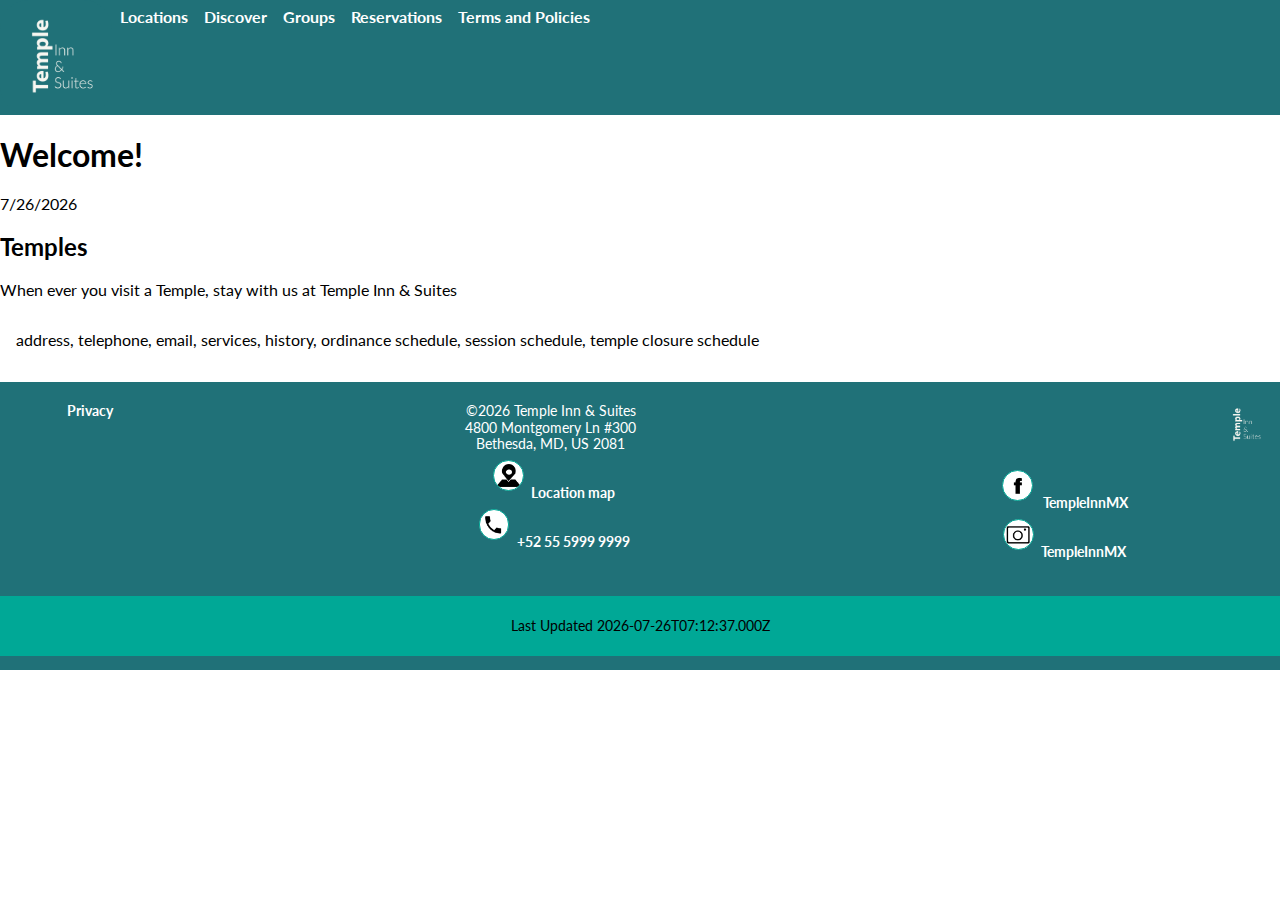
<file: locations.html>
<!DOCTYPE html>
<html lang="en">

<head>
    <meta charset="UTF-8">
    <meta name="viewport" content="width=device-width, initial-scale=1.0">
    <link rel="shortcut icon" href="favicon.ico">
    <link rel="stylesheet" href="css/normalize.css">
    <link rel="stylesheet" href="css/templestyle.css">
    <link href="https://fonts.googleapis.com/css2?family=Lato:wght@100;300&display=swap" rel="stylesheet">
    <title>Temple Inn & Suites - Location</title>
    <meta name="description" content="List of temples and facilities">
</head>

<body onload="datesPageUpdate();templesListreview()">
    <header>
        <nav class="upperMenu" id="myupperMenu">
            <a href="index.html" class="activeOption"><img src="images/templeinn-logo.png" class="upperLogo"
                    alt="Go home"></a>
            <a href="locations.html" title="Take a look of the Temple locations in Mexico">Locations</a>
            <a href="discover.html" title="Know more about our specilized services and ammenities">Discover</a>
            <a href="groups.html" title="Are you planning an event or group visit?">Groups</a>
            <a href="reservations.html" title="Reserve your visit">Reservations</a>
            <a href="terms.html" title="Legal and privacy information">Terms and Policies</a>
            <a href="javascript:void(0);" class="menuIcon" onclick="hammMenu()">
                <img src="images/logo-menu.webp" alt="">
            </a>
        </nav>
        <div id="upperDial"><a href="tel:+525559999999"><img src="images/logo-phone.webp" class="socialIcon" alt="Call us"><span
            class="describeSocial">+52 55 5999 9999</span></a></div>

        
    </header>


    <main>
        <h1>Welcome!</h1>
        <p id="currentDate"></p>
        <div id="bannerInfo"></div>
        <h2>Temples</h2>
        <p>When ever you visit a Temple, stay with us at Temple Inn & Suites</p>
        <section id="locationsList" class="cards" >
            <p>address, telephone, email, services, history, ordinance schedule, session schedule, temple closure schedule</p>
        </section> 

    </main>



    <footer>
        <div class="lowerMenu">
            <ul class="addressAndMail" id="lowerlogo">
                <li><a href="index.html" class="activeOption"><img src="images/templeinn-logo.png" class="lowerLogo"
                            alt="Go home"></a></li>
            </ul>
            <ul class="addressAndMail" id="lowerPrivacy">
                <li><a href="terms.html#privacy" title="Legal and privacy information"> Privacy</a>
                </li>
            </ul>
            <ul class="addressAndMail" id="lowerAddress">
                <li>&copy;<span id="currentYear"></span> Temple Inn & Suites</li>
                <li>4800 Montgomery Ln #300</li>
                <li>Bethesda, MD, US 2081</li>
                <li><a href="mapas.html#hedquarters"><img src="images/logo-map.webp" class="socialIcon"
                            alt="Find us in the map"><span class="describeSocial">Location map</span></a></li>
                <li id="lowerDial"><a href="tel:+525559999999"><img src="images/logo-phone.webp" class="socialIcon" alt="Call us"><span
                            class="describeSocial">+52 55 5999 9999</span></a>
                </li>
            </ul>
            <ul class="addressAndMail" id="lowerSocial">
                <li>
                    <a href="https://www.facebook.com/ChurchofJesusChrist/" target="_blank">
                        <img src="images/logo-facebook.webp" class="socialIcon" alt="Follow us in Facebook">
                        <span class="describeSocial">TempleInnMX</span></a></li>
                <li><a href="https://www.instagram.com/churchofjesuschrist/" target="_blank"><img
                            src="images/logo-instagram.webp" class="socialIcon" alt="Follow us in Instagram"><span
                            class="describeSocial">TempleInnMX</span></a>
                </li>
            </ul>
            <ul class="addressAndMail" id="lowerUpdatedate">
                <li>
                    <p class="footerDate">Last Updated <span id="updateDate"></span></p>
                </li>
            </ul>
        </div>

    </footer>
    <script src="js/templevalidation.js">
    </script>

</html>
</file>
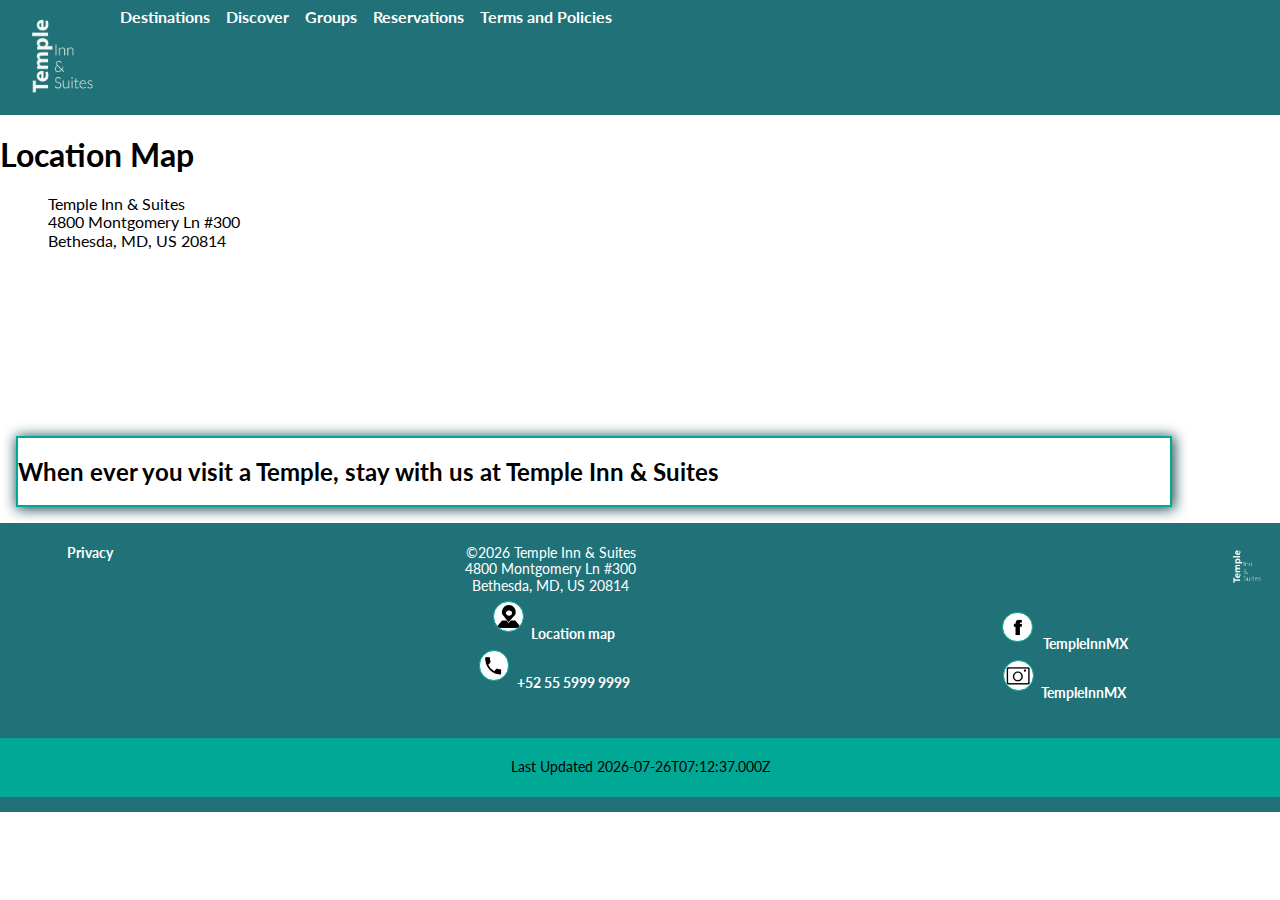
<file: mapas.html>
<!DOCTYPE html>
<html lang="en">

<head>
    <meta charset="UTF-8">
    <meta name="viewport" content="width=device-width, initial-scale=1.0">
    <link rel="shortcut icon" href="favicon.ico">
    <link rel="stylesheet" href="css/normalize.css">
    <link rel="stylesheet" href="css/templestyle.css">
    <link href="https://fonts.googleapis.com/css2?family=Lato:wght@100;300&display=swap" rel="stylesheet">
    <title>Temple Inn & Suites - Maps</title>
    <meta name="description" content="Show the location map for each temple">
</head>

<body onload="datesPageUpdate();weatherinformation();templesListreview(1)">
    <header>
        <nav class="upperMenu" id="myupperMenu">
            <a href="index.html" class="activeOption"><img src="images/templeinn-logo.png" class="upperLogo"
                    alt="Go home"></a>
            <a href="destinations.html" title="Take a look of the Temple locations in Mexico">Destinations</a>
            <a href="discover.html" title="Know more about our specilized services and ammenities">Discover</a>
            <a href="groups.html" title="Are you planning an event or group visit?">Groups</a>
            <a href="reservations.html" title="Reserve your visit">Reservations</a>
            <a href="terms.html" title="Legal and privacy information">Terms and Policies</a>
            <a href="javascript:void(0);" class="menuIcon" onclick="hammMenu()">
                <img src="images/logo-menu.webp" alt="Display menu">
            </a>
        </nav>
        <div id="upperDial"><a href="tel:+525559999999"><img src="images/logo-phone.webp" class="socialIcon"
                    alt="Call us"><span class="describeSocial">+52 55 5999 9999</span></a></div>


    </header>


    <main>
        <h1>Location Map</h1>
        <ul class="addressAndMail"  >
            <li>Temple Inn & Suites</li>
            <li>4800 Montgomery Ln #300</li>
            <li>Bethesda, MD, US 20814</li></ul>
        
        <iframe class="mapsPage"
            src="https://www.google.com/maps/embed?pb=!1m18!1m12!1m3!1d3101.405019701324!2d-77.097720483963!3d38.98325177955752!2m3!1f0!2f0!3f0!3m2!1i1024!2i768!4f13.1!3m3!1m2!1s0x89b7c97b6b8f21f1%3A0x9a0b3cde14da0a60!2s4800%20Montgomery%20Ln%20%23300%2C%20Bethesda%2C%20MD%2020814%2C%20EE.%20UU.!5e0!3m2!1ses-419!2smx!4v1657819720025!5m2!1ses-419!2smx"
           style="border:0;" allowfullscreen="" loading="lazy"
            referrerpolicy="no-referrer-when-downgrade"></iframe>
            <section id="banner" class="groupSection">
                <h2>When ever you visit a Temple, stay with us at  Temple Inn & Suites</h2>  
           </section>

    </main>



    <footer>
        <div class="lowerMenu">
            <ul class="addressAndMail" id="lowerlogo">
                <li><a href="index.html" class="activeOption"><img src="images/templeinn-logo.png" class="lowerLogo"
                            alt="Go home"></a></li>
            </ul>
            <ul class="addressAndMail" id="lowerPrivacy">
                <li><a href="terms.html#privacy" title="Legal and privacy information"> Privacy</a>
                </li>
            </ul>
            <ul class="addressAndMail" id="lowerAddress">
                <li>&copy;<span id="currentYear"></span> Temple Inn & Suites</li>
                <li>4800 Montgomery Ln #300</li>
                <li>Bethesda, MD, US 20814</li>
                <li><a href="mapas.html#hedquarters"><img src="images/logo-map.webp" class="socialIcon"
                            alt="Find us in the map"><span class="describeSocial">Location map</span></a></li>
                <li id="lowerDial"><a href="tel:+525559999999"><img src="images/logo-phone.webp" class="socialIcon"
                            alt="Call us"><span class="describeSocial">+52 55 5999 9999</span></a>
                </li>
            </ul>
            <ul class="addressAndMail" id="lowerSocial">
                <li>
                    <a href="https://www.facebook.com/ChurchofJesusChrist/" target="_blank">
                        <img src="images/logo-facebook.webp" class="socialIcon" alt="Follow us in Facebook">
                        <span class="describeSocial">TempleInnMX</span></a></li>
                <li><a href="https://www.instagram.com/churchofjesuschrist/" target="_blank"><img
                            src="images/logo-instagram.webp" class="socialIcon" alt="Follow us in Instagram"><span
                            class="describeSocial">TempleInnMX</span></a>
                </li>
            </ul>
            <ul class="addressAndMail" id="lowerUpdatedate">
                <li>
                    <p class="footerDate">Last Updated <span id="updateDate"></span></p>
                </li>
            </ul>
        </div>

    </footer>
    <script src="js/templevalidation.js">
    </script>

</html>
</file>
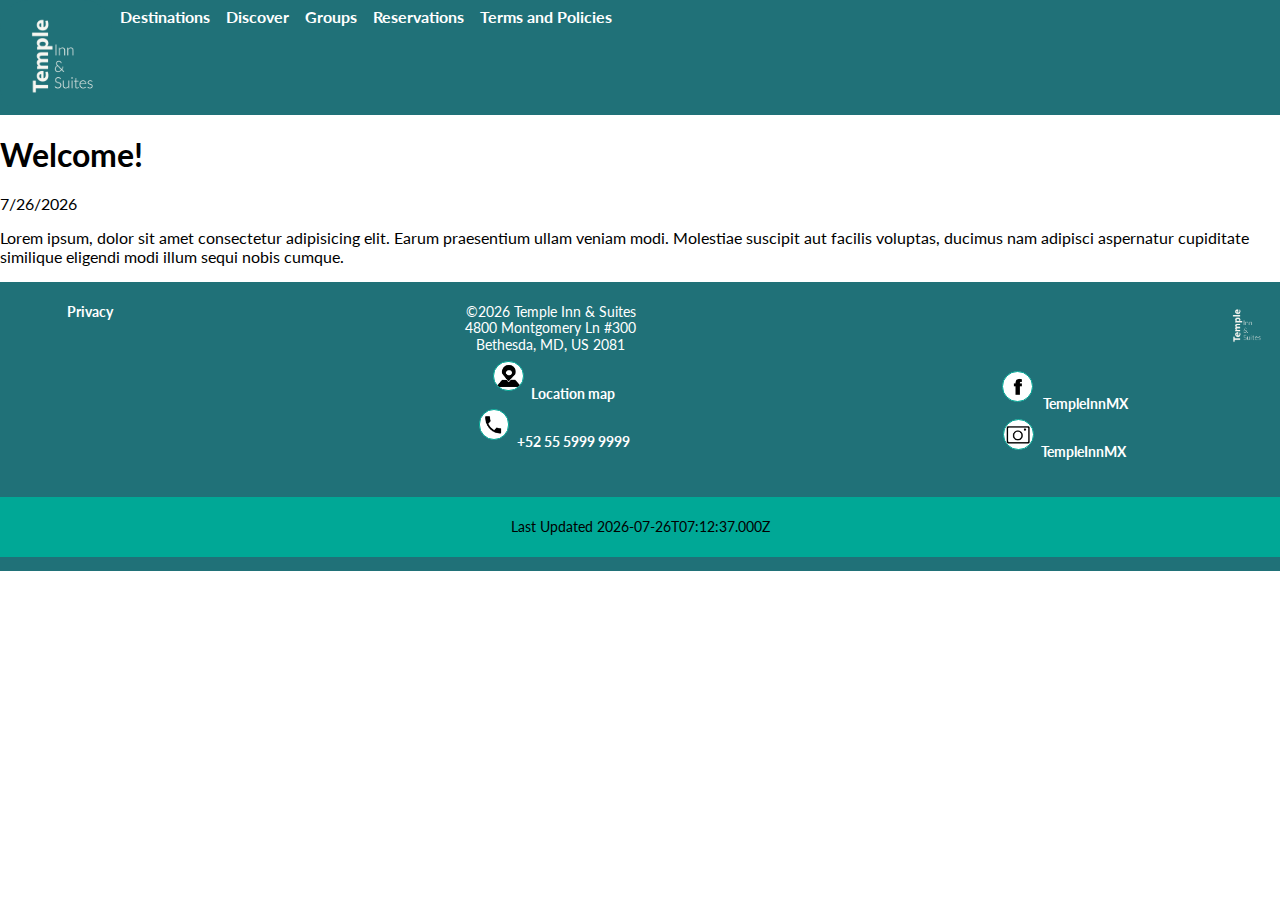
<file: menu.html>
<!DOCTYPE html>
<html lang="en">

<head>
    <meta charset="UTF-8">
    <meta name="viewport" content="width=device-width, initial-scale=1.0">
    <link rel="shortcut icon" href="favicon.ico">
    <link rel="stylesheet" href="css/normalize.css">
    <link rel="stylesheet" href="css/templestyle.css">
    <link href="https://fonts.googleapis.com/css2?family=Lato:wght@100;300&display=swap" rel="stylesheet">
    <title>Temple Inn & Suites - Menu</title>
    <meta name="description" content="Welcome to Temple Inn and Suites Mexico">
</head>

<body onload="datesPageUpdate()">
    <header>
        <nav class="upperMenu" id="myupperMenu">
            <a href="index.html" class="activeOption"><img src="images/templeinn-logo.png" class="upperLogo"
                    alt="Go home"></a>
            <a href="destinations.html" title="Take a look of the Temple locations in Mexico">Destinations</a>
            <a href="discover.html" title="Know more about our specilized services and ammenities">Discover</a>
            <a href="groups.html" title="Are you planning an event or group visit?">Groups</a>
            <a href="reservations.html" title="Reserve your visit">Reservations</a>
            <a href="terms.html" title="Legal and privacy information">Terms and Policies</a>
            <a href="javascript:void(0);" class="menuIcon" onclick="hammMenu()">
                <img src="images/logo-menu.webp" alt="Display menu">
            </a>
        </nav>
        <div id="upperDial"><a href="tel:+525559999999"><img src="images/logo-phone.webp" class="socialIcon" alt="Call us"><span
            class="describeSocial">+52 55 5999 9999</span></a></div>

        
    </header>


    <main>
        <h1>Welcome!</h1>
        <p id="currentDate"></p>
        <div id="bannerInfo"></div>
        <p>Lorem ipsum, dolor sit amet consectetur adipisicing elit. Earum praesentium ullam veniam modi. Molestiae
            suscipit aut facilis voluptas, ducimus nam adipisci aspernatur cupiditate similique eligendi modi illum
            sequi nobis cumque.</p>


    </main>



    <footer>
        <div class="lowerMenu">
            <ul class="addressAndMail" id="lowerlogo">
                <li><a href="index.html" class="activeOption"><img src="images/templeinn-logo.png" class="lowerLogo"
                            alt="Go home"></a></li>
            </ul>
            <ul class="addressAndMail" id="lowerPrivacy">
                <li><a href="terms.html#privacy" title="Legal and privacy information"> Privacy</a>
                </li>
            </ul>
            <ul class="addressAndMail" id="lowerAddress">
                <li>&copy;<span id="currentYear"></span> Temple Inn & Suites</li>
                <li>4800 Montgomery Ln #300</li>
                <li>Bethesda, MD, US 2081</li>
                <li><a href="mapas.html#hedquarters"><img src="images/logo-map.webp" class="socialIcon"
                            alt="Find us in the map"><span class="describeSocial">Location map</span></a></li>
                <li id="lowerDial"><a href="tel:+525559999999"><img src="images/logo-phone.webp" class="socialIcon" alt="Call us"><span
                            class="describeSocial">+52 55 5999 9999</span></a>
                </li>
            </ul>
            <ul class="addressAndMail" id="lowerSocial">
                <li>
                    <a href="https://www.facebook.com/ChurchofJesusChrist/" target="_blank">
                        <img src="images/logo-facebook.webp" class="socialIcon" alt="Follow us in Facebook">
                        <span class="describeSocial">TempleInnMX</span></a></li>
                <li><a href="https://www.instagram.com/churchofjesuschrist/" target="_blank"><img
                            src="images/logo-instagram.webp" class="socialIcon" alt="Follow us in Instagram"><span
                            class="describeSocial">TempleInnMX</span></a>
                </li>
            </ul>
            <ul class="addressAndMail" id="lowerUpdatedate">
                <li>
                    <p class="footerDate">Last Updated <span id="updateDate"></span></p>
                </li>
            </ul>
        </div>

    </footer>
    <script src="js/templevalidation.js">
    </script>

</html>
</file>
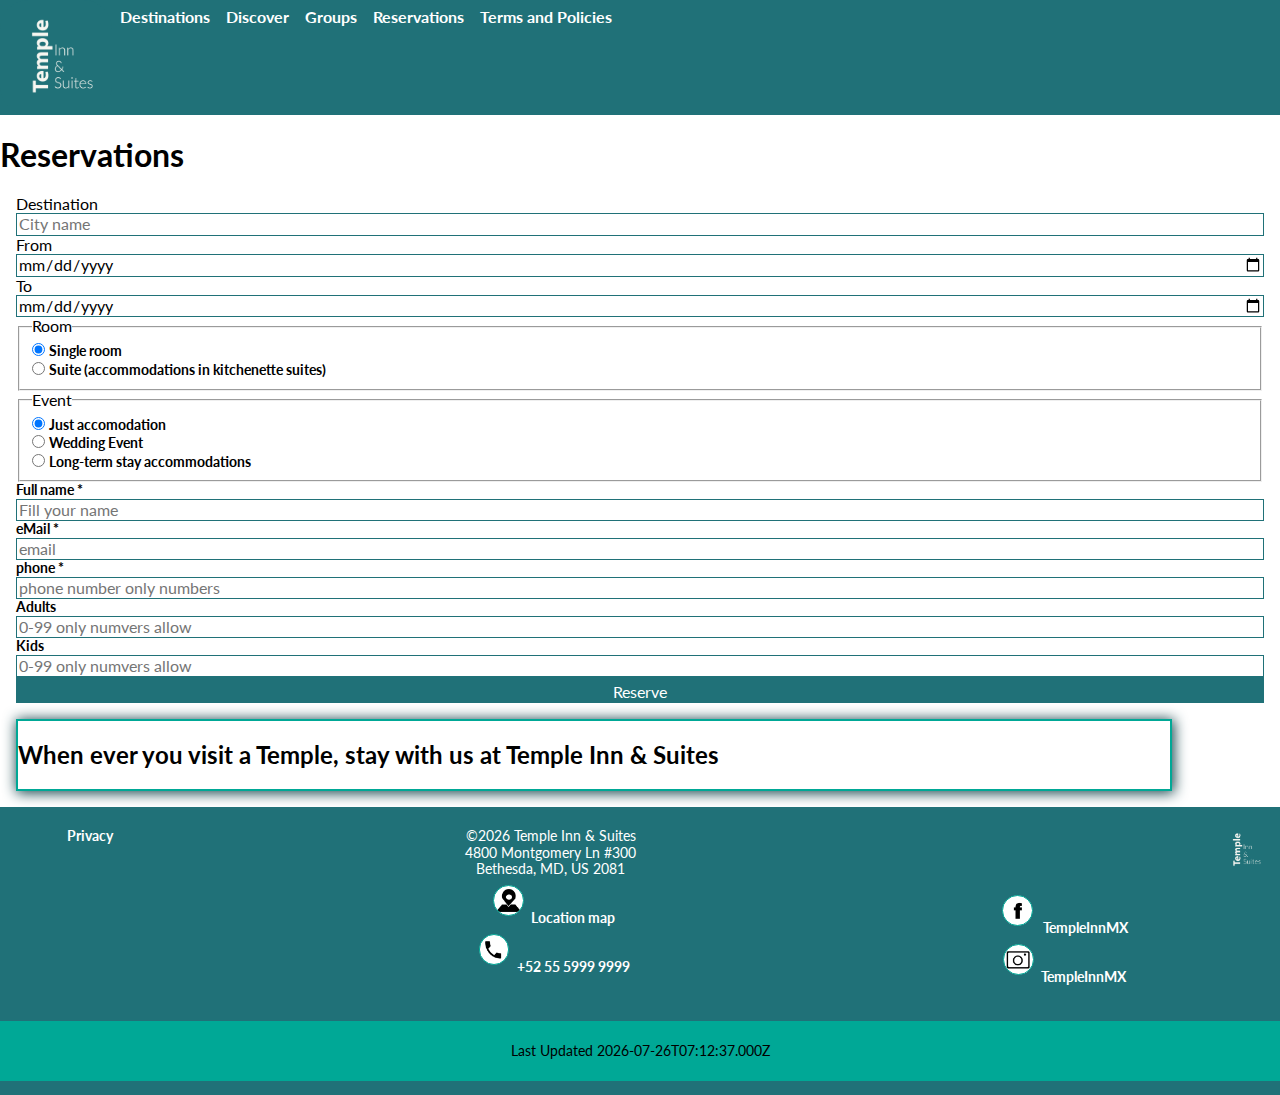
<file: reservations.html>
<!DOCTYPE html>
<html lang="en">

<head>
    <meta charset="UTF-8">
    <meta name="viewport" content="width=device-width, initial-scale=1.0">
    <link rel="shortcut icon" href="favicon.ico">
    <link rel="stylesheet" href="css/normalize.css">
    <link rel="stylesheet" href="css/templestyle.css">
    <link href="https://fonts.googleapis.com/css2?family=Lato:wght@100;300&display=swap" rel="stylesheet">
    <title>Temple Inn & Suites - Reservations</title>
    <meta name="description"
        content="Reserve your acommodation">
</head>

<body onload="reservationsJobs();">
    <header>
        <nav class="upperMenu" id="myupperMenu">
            <a href="index.html" class="activeOption"><img src="images/templeinn-logo.png" class="upperLogo"
                    alt="Go home"></a>
            <a href="destinations.html" title="Take a look of the Temple locations in Mexico">Destinations</a>
            <a href="discover.html" title="Know more about our specilized services and ammenities">Discover</a>
            <a href="groups.html" title="Are you planning an event or group visit?">Groups</a>
            <a href="reservations.html" title="Reserve your visit">Reservations</a>
            <a href="terms.html" title="Legal and privacy information">Terms and Policies</a>
            <a href="javascript:void(0);" class="menuIcon" onclick="hammMenu()">
                <img src="images/logo-menu.webp" alt="Display menu">
            </a>
        </nav>
        <div id="upperDial"><a href="tel:+525559999999"><img src="images/logo-phone.webp" class="socialIcon"
                    alt="Call us"><span class="describeSocial">+52 55 5999 9999</span></a></div>


    </header>


    <main>

        <h1>Reservations</h1>
        <form id="registrationFormFull" method="get" target="_self" action="thankyou.html">
            <label for="destination">Destination</label>
            <input type="text" id="destination" name="destination" value="" placeholder="City name">
            <label for="fromdate">From</label>
            <input type="date" id="fromdate" name="fromdate" value="" >
            <label for="todate">To</label>
            <input type="date" id="todate" name="todate" value="" >

            <fieldset>
                <legend>Room </legend>
            <div><input type="radio" id="singleroom" name="room" value="Room">
                <label for="singleroom" class="fieldDescription">Single room <span class="alertEvento"></span></label>
            </div>
            <div><input type="radio" id="suite" name="room" value="Suite">
                <label for="suite" class="fieldDescription">Suite (accommodations in kitchenette suites)<span class="alertEvento"></span></label></div>
</fieldset>

            <fieldset>
                <legend>Event</legend>
                <div><input type="radio" id="accomodation" name="evento" value="Acommodation">
                    <label for="accomodation" class="fieldDescription">Just accomodation<span
                            class="alertEvento"></span></label></div>
                <div><input type="radio" id="wedding" name="evento" value="Wedding">
                    <label for="wedding" class="fieldDescription">Wedding Event<span class="alertEvento"></span></label>
                </div>
                <div><input type="radio" id="fulltime" name="evento" value="Fulltime">
                    <label for="fulltime" class="fieldDescription">Long-term stay accommodations<span
                            class="alertEvento"></span></label></div>
            </fieldset>

            <label for="name" class="fieldDescription">Full name *<span class="alertfullName"></span></label>
            <input type="text" name="name" id="name" value="" placeholder="Fill your name" required>

            <label for="email" class="fieldDescription">eMail * <span class="alertEmail"></span></label>
            <input type="email" name="email" id="email" value="" placeholder="email" required>

            <label for="phone" class="fieldDescription">phone * <span class="alertPhone"></span></label>
            <input type="text" name="phone" id="phone" value="" placeholder="phone number only numbers" pattern='[0-9]{10,12}' required>

            <label for="personas" class="fieldDescription">Adults <span class="alertEmail"></span></label>
            <input type="text" name="personas" id="personas" value="2" placeholder="0-99 only numvers allow" pattern='[1-9]{1,3}' required>

            <label for="kids" class="fieldDescription">Kids <span class="alertEmail"></span></label>
            <input type="text" name="kids" id="kids" value="0" placeholder="0-99 only numvers allow" pattern='[0-9]{1,3}'  required>





            <input type="hidden" id="currentDate" name="dateTime" value="">

            <input type="submit" value="Reserve">
        </form>
        <section id="banner" class="groupSection">
            <h2>When ever you visit a Temple, stay with us at  Temple Inn & Suites</h2>  
       </section>
    </main>



    <footer>
        <div class="lowerMenu">
            <ul class="addressAndMail" id="lowerlogo">
                <li><a href="index.html" class="activeOption"><img src="images/templeinn-logo.png" class="lowerLogo"
                            alt="Go home"></a></li>
            </ul>
            <ul class="addressAndMail" id="lowerPrivacy">
                <li><a href="terms.html#privacy" title="Legal and privacy information"> Privacy</a>
                </li>
            </ul>
            <ul class="addressAndMail" id="lowerAddress">
                <li>&copy;<span id="currentYear"></span> Temple Inn & Suites</li>
                <li>4800 Montgomery Ln #300</li>
                <li>Bethesda, MD, US 2081</li>
                <li><a href="mapas.html#hedquarters"><img src="images/logo-map.webp" class="socialIcon"
                            alt="Find us in the map"><span class="describeSocial">Location map</span></a></li>
                <li id="lowerDial"><a href="tel:+525559999999"><img src="images/logo-phone.webp" class="socialIcon"
                            alt="Call us"><span class="describeSocial">+52 55 5999 9999</span></a>
                </li>
            </ul>
            <ul class="addressAndMail" id="lowerSocial">
                <li>
                    <a href="https://www.facebook.com/ChurchofJesusChrist/" target="_blank">
                        <img src="images/logo-facebook.webp" class="socialIcon" alt="Follow us in Facebook">
                        <span class="describeSocial">TempleInnMX</span></a></li>
                <li><a href="https://www.instagram.com/churchofjesuschrist/" target="_blank"><img
                            src="images/logo-instagram.webp" class="socialIcon" alt="Follow us in Instagram"><span
                            class="describeSocial">TempleInnMX</span></a>
                </li>
            </ul>
            <ul class="addressAndMail" id="lowerUpdatedate">
                <li>
                    <p class="footerDate">Last Updated <span id="updateDate"></span></p>
                </li>
            </ul>
        </div>

    </footer>
    <script src="js/templevalidation.js">
    </script>

</html>
</file>
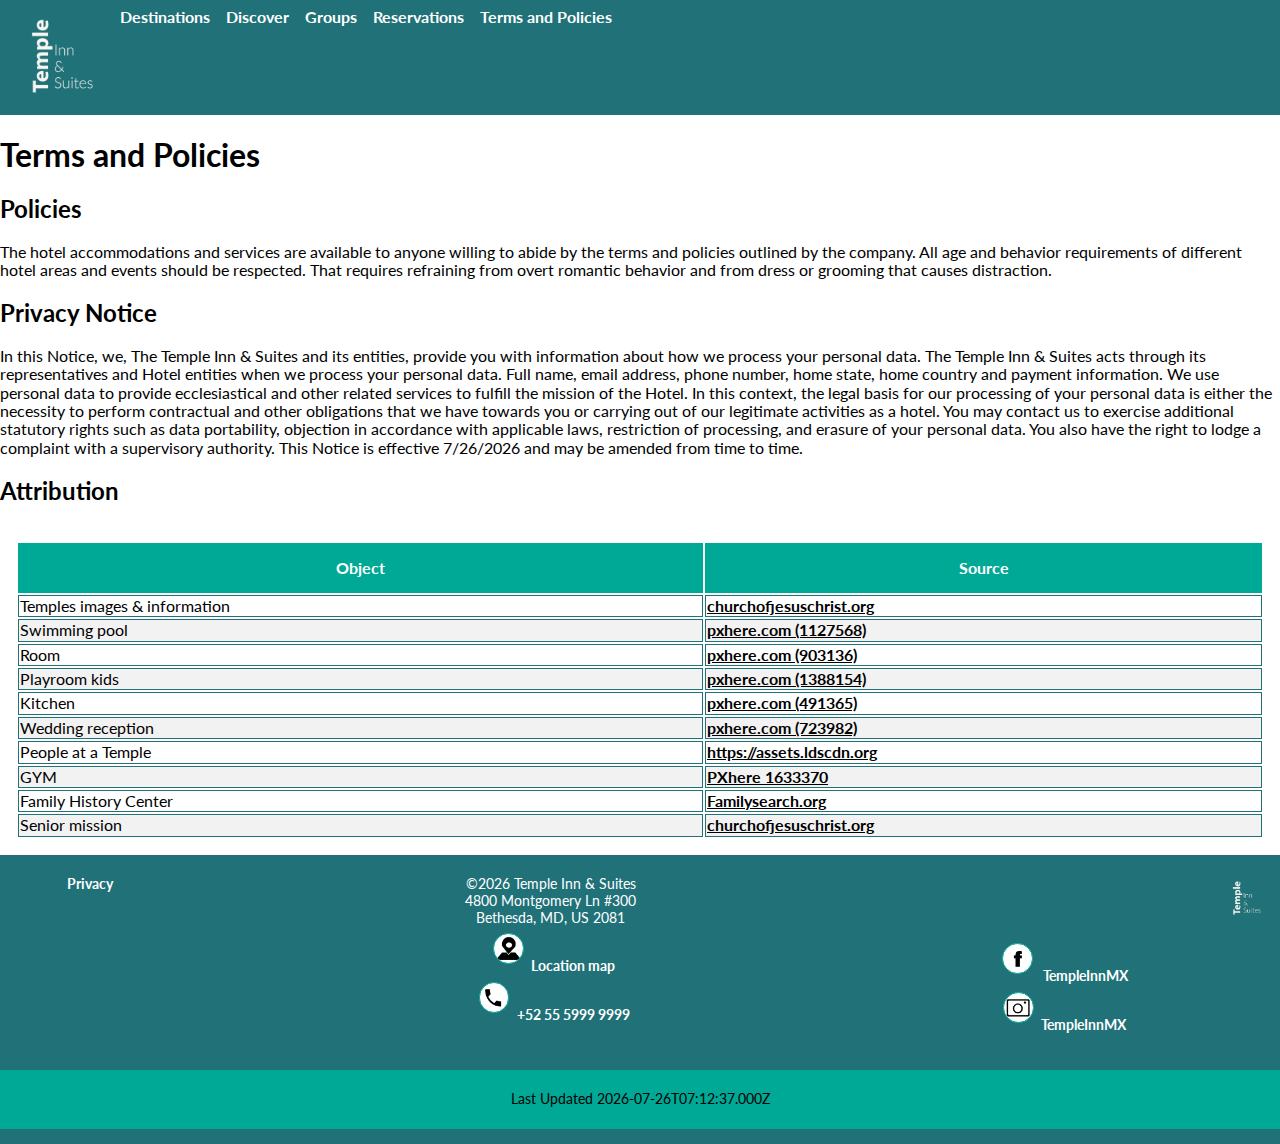
<file: terms.html>
<!DOCTYPE html>
<html lang="en">

<head>
    <meta charset="UTF-8">
    <meta name="viewport" content="width=device-width, initial-scale=1.0">
    <link rel="shortcut icon" href="favicon.ico">
    <link rel="stylesheet" href="css/normalize.css">
    <link rel="stylesheet" href="css/templestyle.css">
    <link href="https://fonts.googleapis.com/css2?family=Lato:wght@100;300&display=swap" rel="stylesheet">
    <title>Temple Inn & Suites - Terms and Policies</title>
    <meta name="description" content="Welcome to Temple Inn and Suites Mexico">
</head>

<body onload="datesPageUpdate()">
    <header>
        <nav class="upperMenu" id="myupperMenu">
            <a href="index.html" class="activeOption"><img src="images/templeinn-logo.png" class="upperLogo"
                    alt="Go home"></a>
            <a href="destinations.html" title="Take a look of the Temple locations in Mexico">Destinations</a>
            <a href="discover.html" title="Know more about our specilized services and ammenities">Discover</a>
            <a href="groups.html" title="Are you planning an event or group visit?">Groups</a>
            <a href="reservations.html" title="Reserve your visit">Reservations</a>
            <a href="terms.html" title="Legal and privacy information">Terms and Policies</a>
            <a href="javascript:void(0);" class="menuIcon" onclick="hammMenu()">
                <img src="images/logo-menu.webp" alt="Display menu">
            </a>
        </nav>
        <div id="upperDial"><a href="tel:+525559999999"><img src="images/logo-phone.webp" class="socialIcon" alt="Call us"><span
            class="describeSocial">+52 55 5999 9999</span></a></div>

        
    </header>


    <main>
        <h1>Terms and Policies</h1>
        <section id="terms">
            <h2>Policies</h2>
            <p>The hotel accommodations and services are available to anyone willing to abide by the terms and policies
                outlined by the company.  
                All age and behavior requirements of different hotel areas and events should be respected. That
                requires refraining from overt romantic behavior and from dress or grooming that causes distraction.
            </p>
        </section>
        <section id="privacy">
            <h2>Privacy Notice</h2>
            <p>In this Notice, we, The Temple Inn & Suites and its entities, provide you with information about how we
                process your personal data.  The Temple Inn & Suites acts through its representatives and Hotel entities when we process your personal
                data. Full name, email address, phone number, home state, home country and payment information.
                We use personal data to provide ecclesiastical and other related services to fulfill the mission of the
                Hotel. In this context, the legal basis for our processing of your personal data is either the necessity
                to perform contractual and other obligations that we have towards you or carrying out of our legitimate
                activities as a hotel. 
                You may contact us to exercise additional statutory rights such as data portability, objection in
                accordance with applicable laws, restriction of processing, and erasure of your personal data. You also
                have the right to lodge a complaint with a supervisory authority.
                This Notice is effective <span id="currentDate"></span> and may be amended from time to time. </p>
        </section>
        <section id="attribution">
            <h2>Attribution</h2>
            <table id="atributions">
                <thead>
                   <tr> <th>Object</th><th>Source</th></tr>
                </thead>
                <tbody>
                    <tr><td>Temples images & information</td><td><a href="https://www.churchofjesuschrist.org/temples">churchofjesuschrist.org</a></td></tr>
                    <tr><td>Swimming pool</td><td><a href="https://pxhere.com/en/photo/1127568?utm_content=shareClip&utm_medium=referral&utm_source=pxhere">pxhere.com (1127568)</a></td> </tr>
                    <tr><td>Room</td><td><a href="https://pxhere.com/en/photo/903136?utm_content=shareClip&utm_medium=referral&utm_source=pxhere">pxhere.com (903136)</a></td></tr>
                    <tr><td>Playroom kids</td><td><a href="https://pxhere.com/en/photo/1388154?utm_content=shareClip&utm_medium=referral&utm_source=pxhere">pxhere.com (1388154)</a></td></tr>
                    <tr><td>Kitchen</td><td><a href="https://pxhere.com/en/photo/491365?utm_content=shareClip&utm_medium=referral&utm_source=pxhere">pxhere.com (491365)</a></td></tr>
                    <tr><td>Wedding reception</td><td><a href="https://pxhere.com/en/photo/723982?utm_content=shareClip&utm_medium=referral&utm_source=pxhere">pxhere.com (723982)</a></td></tr>
                    <tr><td>People at a Temple</td><td><a href="https://assets.ldscdn.org/37/23/37230991f80cb4d6b29fcf7a64b9431ba6fd7176/ecuador_temples_couples_adults_families_eternity.jpeg">https://assets.ldscdn.org</a></td></tr>
                    <tr><td>GYM</td><td><a href="https://pxhere.com/es/photo/1633370?utm_content=shareClip&utm_medium=referral&utm_source=pxhere">PXhere 1633370</a></td></tr>
                    <tr><td>Family History Center</td><td><a href="https://www.familysearch.org/en/wiki/Introduction_to_Family_History_Centers#/media/File:Ncfayetteville.jpg">Familysearch.org</a></td></tr>
                    <tr><td>Senior mission</td><td>
                        <a href="https://seniormissionary.churchofjesuschrist.org/srsite/api/v1/image?key=img.home.body_3">churchofjesuschrist.org</a></td></tr>
                </tbody>
            </table>

        </section>
    </main>



    <footer>
        <div class="lowerMenu">
            <ul class="addressAndMail" id="lowerlogo">
                <li><a href="index.html" class="activeOption"><img src="images/templeinn-logo.png" class="lowerLogo"
                            alt="Go home"></a></li>
            </ul>
            <ul class="addressAndMail" id="lowerPrivacy">
                <li><a href="terms.html#privacy" title="Legal and privacy information"> Privacy</a>
                </li>
            </ul>
            <ul class="addressAndMail" id="lowerAddress">
                <li>&copy;<span id="currentYear"></span> Temple Inn & Suites</li>
                <li>4800 Montgomery Ln #300</li>
                <li>Bethesda, MD, US 2081</li>
                <li><a href="mapas.html#hedquarters"><img src="images/logo-map.webp" class="socialIcon"
                            alt="Find us in the map"><span class="describeSocial">Location map</span></a></li>
                <li id="lowerDial"><a href="tel:+525559999999"><img src="images/logo-phone.webp" class="socialIcon" alt="Call us"><span
                            class="describeSocial">+52 55 5999 9999</span></a>
                </li>
            </ul>
            <ul class="addressAndMail" id="lowerSocial">
                <li>
                    <a href="https://www.facebook.com/ChurchofJesusChrist/" target="_blank">
                        <img src="images/logo-facebook.webp" class="socialIcon" alt="Follow us in Facebook">
                        <span class="describeSocial">TempleInnMX</span></a></li>
                <li><a href="https://www.instagram.com/churchofjesuschrist/" target="_blank"><img
                            src="images/logo-instagram.webp" class="socialIcon" alt="Follow us in Instagram"><span
                            class="describeSocial">TempleInnMX</span></a>
                </li>
            </ul>
            <ul class="addressAndMail" id="lowerUpdatedate">
                <li>
                    <p class="footerDate">Last Updated <span id="updateDate"></span></p>
                </li>
            </ul>
        </div>

    </footer>
    <script src="js/templevalidation.js">
    </script>

</html>
</file>
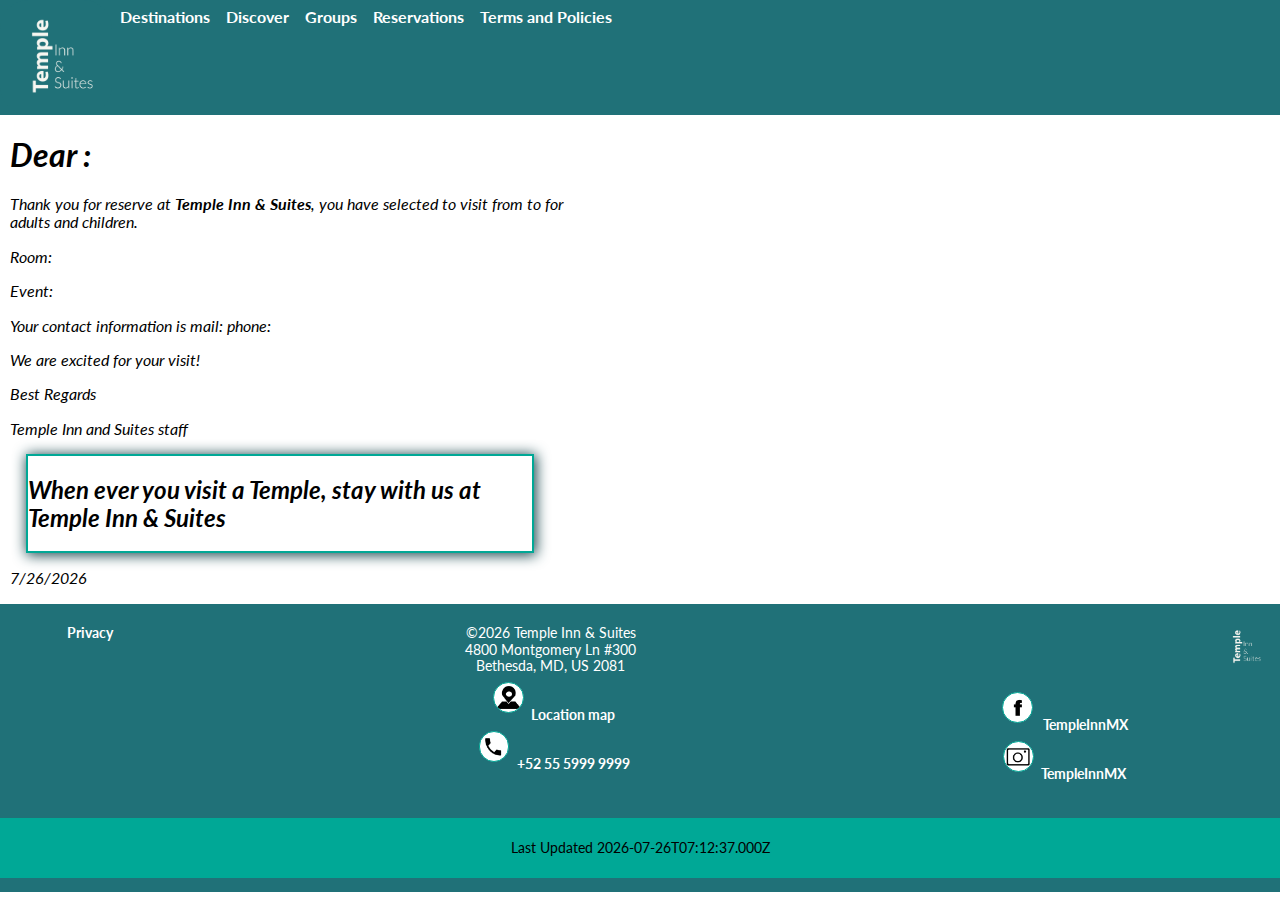
<file: thankyou.html>
<!DOCTYPE html>
<html lang="en">

<head>
    <meta charset="UTF-8">
    <meta name="viewport" content="width=device-width, initial-scale=1.0">
    <link rel="shortcut icon" href="favicon.ico">
    <link rel="stylesheet" href="css/normalize.css">
    <link rel="stylesheet" href="css/templestyle.css">
    <link href="https://fonts.googleapis.com/css2?family=Lato:wght@100;300&display=swap" rel="stylesheet">
    <title>Temple Inn & Suites - Thank you</title>
    <meta name="description" content="Thank you letter to guests">
</head>

<body onload="reservationsJobs();">
    <header>
        <nav class="upperMenu" id="myupperMenu">
            <a href="index.html" class="activeOption"><img src="images/templeinn-logo.png" class="upperLogo"
                    alt="Go home"></a>
            <a href="destinations.html" title="Take a look of the Temple locations in Mexico">Destinations</a>
            <a href="discover.html" title="Know more about our specilized services and ammenities">Discover</a>
            <a href="groups.html" title="Are you planning an event or group visit?">Groups</a>
            <a href="reservations.html" title="Reserve your visit">Reservations</a>
            <a href="terms.html" title="Legal and privacy information">Terms and Policies</a>
            <a href="javascript:void(0);" class="menuIcon" onclick="hammMenu()">
                <img src="images/logo-menu.webp" alt="Display menu">
            </a>
        </nav>
        <div id="upperDial"><a href="tel:+525559999999"><img src="images/logo-phone.webp" class="socialIcon" alt="Call us"><span
            class="describeSocial">+52 55 5999 9999</span></a></div>

        
    </header>

    <main>
        <section id="ThankYouLetter">
            <h1>Dear  <span id="name" class="fieldValue"></span>:</h1>
            <p>Thank you for reserve at <strong>Temple Inn & Suites</strong>, 
            you have selected to visit <strong><span id="destination" class="fieldValue"></span></strong> 
            from <strong><span id="fromdate"></span></strong> 
            to <strong><span id="todate"></span></strong> 
            for <span id="personas" class="fieldValue"></span> adults and 
            <span id="kids" class="fieldValue"></span> children.
            </p>

            <p>Room: <span id="room" class="fieldValue"></span></p>
            <p>Event: <span id="evento" class="fieldValue"></span></p>



            <p>Your contact information is mail: <span id="email"></span>
            phone: <span id="phone"></span> </p>
            
            <p>We are excited for your visit!</p>
            <p>Best Regards</p>
            <p>Temple Inn and Suites staff</p>

            <section id="banner" class="groupSection">
                <h2>When ever you visit a Temple, stay with us at  Temple Inn & Suites</h2>  
           </section>
            <p id="currentDate"></p>
        </section>
        
    </main>



    <footer>
        <div class="lowerMenu">
            <ul class="addressAndMail" id="lowerlogo">
                <li><a href="index.html" class="activeOption"><img src="images/templeinn-logo.png" class="lowerLogo"
                            alt="Go home"></a></li>
            </ul>
            <ul class="addressAndMail" id="lowerPrivacy">
                <li><a href="terms.html#privacy" title="Legal and privacy information"> Privacy</a>
                </li>
            </ul>
            <ul class="addressAndMail" id="lowerAddress">
                <li>&copy;<span id="currentYear"></span> Temple Inn & Suites</li>
                <li>4800 Montgomery Ln #300</li>
                <li>Bethesda, MD, US 2081</li>
                <li><a href="mapas.html#hedquarters"><img src="images/logo-map.webp" class="socialIcon"
                            alt="Find us in the map"><span class="describeSocial">Location map</span></a></li>
                <li id="lowerDial"><a href="tel:+525559999999"><img src="images/logo-phone.webp" class="socialIcon" alt="Call us"><span
                            class="describeSocial">+52 55 5999 9999</span></a>
                </li>
            </ul>
            <ul class="addressAndMail" id="lowerSocial">
                <li>
                    <a href="https://www.facebook.com/ChurchofJesusChrist/" target="_blank">
                        <img src="images/logo-facebook.webp" class="socialIcon" alt="Follow us in Facebook">
                        <span class="describeSocial">TempleInnMX</span></a></li>
                <li><a href="https://www.instagram.com/churchofjesuschrist/" target="_blank"><img
                            src="images/logo-instagram.webp" class="socialIcon" alt="Follow us in Instagram"><span
                            class="describeSocial">TempleInnMX</span></a>
                </li>
            </ul>
            <ul class="addressAndMail" id="lowerUpdatedate">
                <li>
                    <p class="footerDate">Last Updated <span id="updateDate"></span></p>
                </li>
            </ul>
        </div>

    </footer>
    <script src="js/templevalidation.js">
    </script>

</html>
</file>
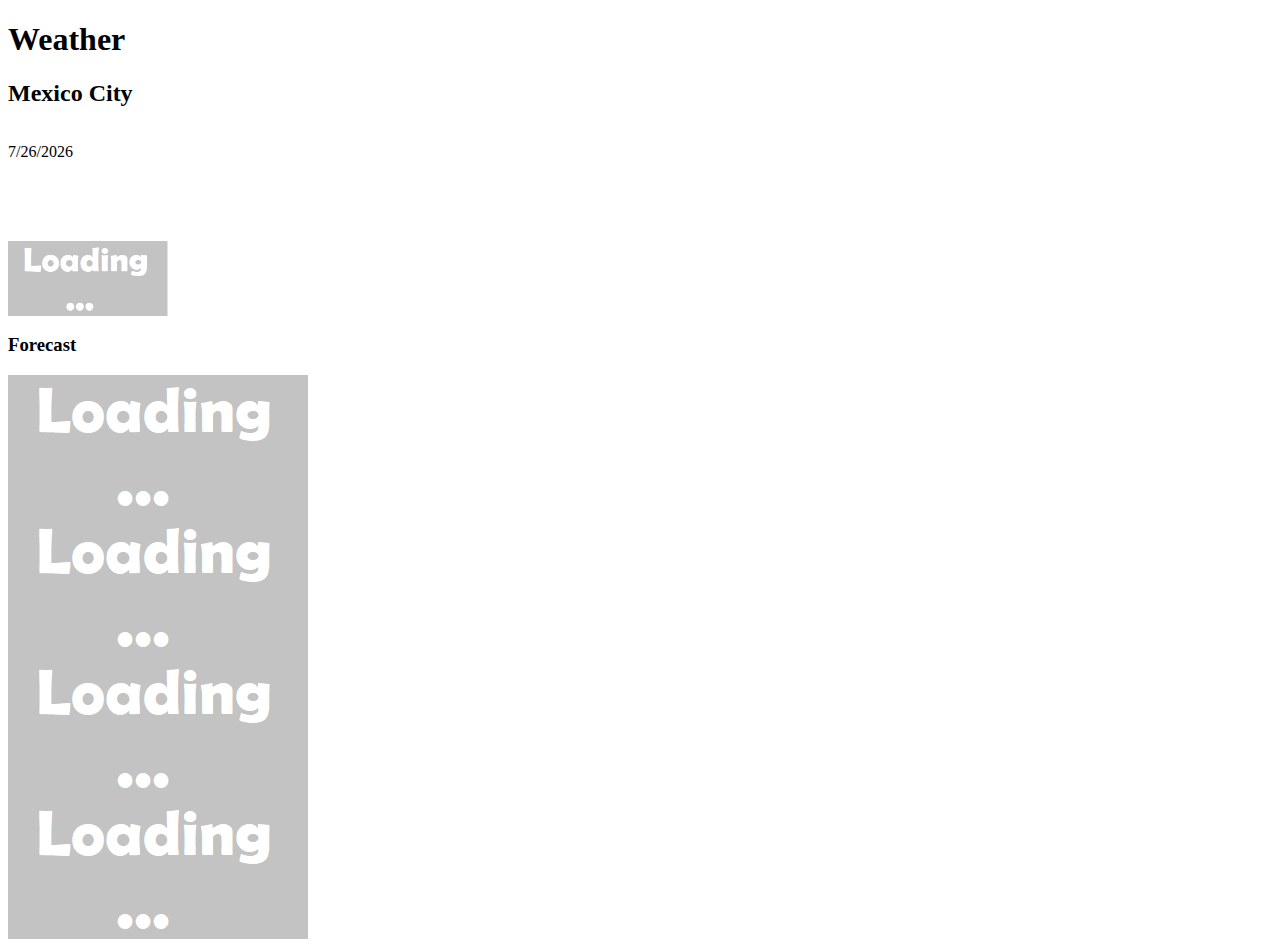
<file: pruebas/forecast.html>
<!DOCTYPE html>
<html lang="en">

<head>
    <meta charset="UTF-8">
    <meta http-equiv="X-UA-Compatible" content="IE=edge">
    <meta name="viewport" content="width=device-width, initial-scale=1.0">
    <title>forecast</title>
    <style>
        #weather {
            background-color: #ffffff;

        }
        .capitalizeClass {
            text-transform: capitalize;
        }

        .weatherCard {
            width: 100%;
            max-width: 30em;
            color: #000000;
            display: flex;
            flex-direction: column;
        }
        .weatherCard img{
            width: 100%;
            max-width: 10em;
        }
        .weatherCardForecast {
            display: flex;
            flex-direction: row;
            flex-wrap: nowrap;
        }

        .tempVar {
            font-size: 2em;
            font-weight: bold;
        }
    </style>
</head>

<body>
    <section id="weather">
        <h1>Weather</h1>
        <h2 id="tempTitle">Mexico City</h2>
        <div id="currentWeather" class="weatherCard">
            <p id="currentDate"></p>
            <p id="tempVar" class="tempVar"></p>
            <img id="weatherIcon" class="weatherimage" src="../images/placeholder.png" alt="">
            <figcaption><span id="currentWeatherImage"></span> <span id="speedVar"></span> <span id="windVar"></span>
                <span id="humidityVar"></span></figcaption>
        </div>

        <h3>Forecast</h3>
        <div id="forecastWeater">
            <div class="weatherCardForecast">
                <span id="weatherTemp0"></span>
                <img id="weatherImg0" class="weatherimage" src="../images/placeholder.png" alt="">
                <figcaption id="weatherDesc0"></figcaption>
                <span id="weatherHumi0"></span>
            </div>
            <div class="weatherCardForecast">
                <span id="weatherTemp1"></span>
                <img id="weatherImg1" class="weatherimage" src="../images/placeholder.png" alt="">
                <figcaption id="weatherDesc1"></figcaption>
                <span id="weatherHumi1"></span>
            </div>
            <div class="weatherCardForecast">
                <span id="weatherTemp2"></span>
                <img id="weatherImg2" class="weatherimage" src="../images/placeholder.png" alt="">
                <figcaption id="weatherDesc2"></figcaption>
                <span id="weatherHumi2"></span>
            </div>
            <div class="weatherCardForecast">
                <span id="weatherTemp3"></span>
                <img id="weatherImg3" class="weatherimage" src="../images/placeholder.png" alt="">
                <figcaption id="weatherDesc3"></figcaption>
                <span id="weatherHumi3"></span>
            </div>
        </div>
    </section>



    <script>
        document.querySelector('#currentDate').textContent = new Date().toLocaleDateString();
        const currentTempTitle = document.querySelector('#tempTitle');
        const currentTemp = document.querySelector('#tempVar');
        const currentHumidity = document.querySelector('#humidityVar');
        const currentSpeed = document.querySelector('#speedVar');
        const currentWind = document.querySelector('#windVar');
        const weatherIcon = document.querySelector('#weatherIcon');
        const captionDesc = document.querySelector('#currentWeatherImage');

        //exclude=hourly,minutely&
        const weatherurl =
            `https://api.openweathermap.org/data/2.5/onecall?lat=19.386808&lon=-99.1938216&units=metric&appid=b0f8553cf7734d56c5b1f0112382bbb7`;

        async function apiFetch() {
            try {
                const response = await fetch(weatherurl);
                if (response.ok) {
                    const data = await response.json();
                    displayResults(data);
                } else {
                    throw Error(await response.text());
                }
            } catch (error) {
                console.log(error);
            }
        }

        apiFetch();

        function displayResults(weatherData) {
            console.log(weatherData);
            const imageSrc = `https://openweathermap.org/img/w/${weatherData.current.weather[0].icon}.png`;
            const imageDescription = weatherData.current.weather[0].description;
            const speedVar = weatherData.current.wind_speed;
            const tempVar = weatherData.current.temp;
            let windVar;
            if (tempVar > 50) {
                windVar = "NA";
            } else {
                windVar = (35.74 + (0.6215 * tempVar)) - (35.75 * Math.pow(speedVar, 0.16)) + (0.4275 * tempVar * Math
                    .pow(speedVar, 0.16));
                windVar = Math.round(windVar);
            }


            weatherIcon.setAttribute('src', imageSrc);
            weatherIcon.setAttribute('alt', `A ${imageDescription} icon is shown`);

            captionDesc.setAttribute('class', 'capitalizeClass');
            captionDesc.innerHTML = `${imageDescription}`;

            currentTempTitle.innerHTML = `Mexico City`;
            currentTemp.innerHTML = `${weatherData.current.temp} °C `;
            currentHumidity.innerHTML = `Humidity: <strong>${weatherData.current.humidity}</strong> % `;
            currentSpeed.innerHTML = `Winds <strong>${speedVar}</strong> mph `;
            currentWind.innerHTML = `Wind Chill: <strong>${windVar}</strong> `;

            document.querySelector('#weatherTemp0').innerHTML =
                `${weatherData.daily[0].temp.min}-${weatherData.daily[0].temp.max}°C `;
            document.querySelector('#weatherTemp1').innerHTML =
                `${weatherData.daily[1].temp.min}-${weatherData.daily[1].temp.max}°C `;
            document.querySelector('#weatherTemp2').innerHTML =
                `${weatherData.daily[2].temp.min}-${weatherData.daily[2].temp.max}°C `;
            document.querySelector('#weatherTemp3').innerHTML =
                `${weatherData.daily[3].temp.min}-${weatherData.daily[3].temp.max}°C `;

            document.querySelector('#weatherHumi0').innerHTML = `Humidity ${weatherData.daily[0].temp.day}% `;
            document.querySelector('#weatherHumi1').innerHTML = `Humidity ${weatherData.daily[1].temp.day}% `;
            document.querySelector('#weatherHumi2').innerHTML = `Humidity ${weatherData.daily[2].temp.day}% `;
            document.querySelector('#weatherHumi3').innerHTML = `Humidity ${weatherData.daily[3].temp.day}% `;

            document.querySelector('#weatherImg0').setAttribute('src',
                `https://openweathermap.org/img/w/${weatherData.daily[0].weather[0].icon}.png`);
            document.querySelector('#weatherImg0').setAttribute('alt',
                `A ${weatherData.daily[0].weather[0].description} icon is shown`);
            document.querySelector('#weatherImg1').setAttribute('src',
                `https://openweathermap.org/img/w/${weatherData.daily[1].weather[0].icon}.png`);
            document.querySelector('#weatherImg1').setAttribute('alt',
                `A ${weatherData.daily[1].weather[0].description} icon is shown`);
            document.querySelector('#weatherImg2').setAttribute('src',
                `https://openweathermap.org/img/w/${weatherData.daily[2].weather[0].icon}.png`);
            document.querySelector('#weatherImg2').setAttribute('alt',
                `A ${weatherData.daily[2].weather[0].description} icon is shown`);
            document.querySelector('#weatherImg3').setAttribute('src',
                `https://openweathermap.org/img/w/${weatherData.daily[3].weather[0].icon}.png`);
            document.querySelector('#weatherImg3').setAttribute('alt',
                `A ${weatherData.daily[3].weather[0].description} icon is shown`);

            document.querySelector('#weatherDesc0').innerHTML = `${weatherData.daily[0].weather[0].description}`;
            document.querySelector('#weatherDesc1').innerHTML = `${weatherData.daily[1].weather[0].description}`;
            document.querySelector('#weatherDesc2').innerHTML = `${weatherData.daily[2].weather[0].description}`;
            document.querySelector('#weatherDesc3').innerHTML = `${weatherData.daily[3].weather[0].description}`;
        }
    </script>
</body>

</html>
</file>
<file: css/templestyle.css>
html {
    font-family: 'Lato', sans-serif;
}

header {
    background-color: #207178;
    color: #ffffff;
}

.upperLogo {
    width: 6rem;
}

.upperMenu {
    overflow: hidden;
    background-color: #207178;
    color: #ffffff;
}

a {
    font-weight: bold;
    color: #000000;
}

.upperMenu a {
    float: left;
    display: block;
    color: #ffffff;
    text-align: center;
    padding: .5em .5em;
    text-decoration: none;
    border-radius: 25%;
}

.upperMenu a:hover:not(:first-child) {
    color: #000000;
    text-shadow: .1em .01em #00A896;
}

.upperMenu a.activeOption {
    background-color: #207178;
}

.menuIcon img {
    width: 1.5em;
    border: 1px solid #207178;
}

.upperMenu a:not(:first-child) {
    display: none;
}

.upperMenu a.menuIcon {
    float: right;
    display: block;
}

.upperMenu.responsive {
    position: relative;
}

.upperMenu.responsive .menuIcon {
    position: absolute;
    right: 0;
    top: 0;
}

.upperMenu.responsive a {
    float: none;
    display: block;
    text-align: left;
}

#upperDial {
    display: block;
    position: absolute;
    top: .3em;
    right: 3em;
}

#upperDial img {
    width: 1em;
}

footer {
    background-color: #207178;
    color: #ffffff;
    font-size: .9em;
    ;
}

.lowerMenu {
    display: grid;
    grid-template-columns: 70% auto;
}

#lowerPrivacy {
    width: 100%;
    grid-area: 1 / 1 / 2 / 2;
    text-align: center;
}

#lowerAddress {
    grid-area: 2 / 1 / 4 / 3;
    text-align: center;
}

#lowerLogo {
    width: 100%;
    grid-area: 1 / 3 / 2 / 3;
    text-align: center;
}

#lowerSocial {
    grid-area: 2 / 3 / 3 / 4;
}

#lowerUpdatedate {
    grid-area: 4 / 1 / 5 / 5;
    background-color: #00A896;
    color:#000000;
}

img.lowerLogo {
    width: 3em;
    position: absolute;
    right: 1em;
}

.mapsPage{
    width: 100%;
}





.lowerMenu ul {
    padding: .5em .5em;
    text-align: center;
    justify-content: center;
}

.addressAndMail li {
    list-style: none;
    padding-left: .5em;
    padding-right: .5em;
}

.lowerMenu a {
    display: block;
    color: #ffffff;
    text-decoration: none;
}

.addressAndMail li {
    text-decoration: none;
}

.lowerMenu a:hover:not(:first-child) {
    color: #000000;
    text-shadow: .1em .01em #00A896;
}

.lowerMenu a:hover:not(:first-child) {
    color: #000000;
    text-shadow: .1em .01em #00A896;
}

.socialIcon {
    width: 2em;
    height: auto;
    background-color: #ffffff;
    border: 1px solid #00A896;
    border-radius: 50%;
    margin: .5em;
}

li.socialIconList {
    align-content: center;
}

.describeSocial {
    display: none;
}


form {
    display: flex;
    flex-direction: column;
    margin: 1em;
}

input {
    border: 1px solid #207178;
    background-color: #ffffff;
}

input[type=submit] {
    background-color: #207178;
    color: white;
    padding-top: .3em;
}

#bookingForm {
    position: relative;
}

.sectionInfo {
    position: absolute;
    bottom: .7em;
    right: .7em;
    background-color: rgb(32, 113, 120, .8);
    color: #ffffff;
    padding: .7em;
}

.homeImageStock {
    width: 100%;
}

.fieldDescription {
    font-size: .9em;
    font-weight: bold;
}

.templeStyle {
    width: 100%;
    max-width: 32.4em;
    border: 2px solid #00A896;
    box-shadow: .1em .1em .8em .1em #15434a;
    text-align: center;
}
.templeStyleBig{
    width: 100%;
    max-width: 80em;
}
.templeStyleBig img{
    width: 100%;
    max-width: 80em;
}

.templeStyle img {
    width: 100%;
    max-width: 32.4em;
}

.likeNo {
    background-color: transparent;
    border: none;
}

.cards {
    display: flex;
    flex-direction: column;
    -ms-flex-align: center;
    margin: 1em;
}


#weather {
    margin: 1em;
    max-width: 30em;
    background-color: #00A896;
    border: 2px solid #00A896;
    box-shadow: .1em .1em .8em .1em #15434a;
}

#ammenities{
    display: flex;
    flex-direction: column;
}
.capitalizeClass {
    text-transform: capitalize;
}

.weatherCard {
    width: 100%;
    max-width: 32.4em;
    color: #000000;
    display: flex;
    flex-direction: column;
}

.weatherCard img {
    width: 100%;
    max-width: 10em;
}
 
.weatherCardForecast {
    display: flex;
    flex-direction: row;
    flex-wrap: nowrap;
    border-top: .1em solid #000000;
}

.weatherCardForecast img {
    width: 100%;
    max-width: 3em;
}

.tempVar {
    font-size: 2em;
    font-weight: bold;
}

.menuIconForecast {
    text-decoration: none;
}
#forecastWeater{
    display: none;
}
#ThankYouLetter{
    width: 100%;
    max-width: 35em;
    margin: 10px;
    font-style: italic;
}
#ThankYouLetter .fieldValue{
    text-transform: capitalize;
    font-weight: bold;
}



.groupSection{
    margin: 1em;
    width: 90%;
    background-color: #ffffff;
    border: 2px solid #00A896;
    box-shadow: .1em .1em .8em .1em #15434a;
}
/*Other sizes*/
@media (min-width: 32.5em) {
    .templeStyle {
        width: 50%;
        max-width: 50.9em;
    }
    .templeStyle img {
        width: 100%;
        max-width: 50.9em;
    }

    .cards {
        display: flex;
        flex-direction: row;
        flex-wrap: wrap;
    }
    #locationOfMonth{
        order:1;
    }
    .ammenities{
    } 
    #weather{
        flex-grow: 3;
    }
}

@media (min-width: 51em) {
    .upperMenu a.menuIcon {
        float: right;
        display: none;
    }

    .upperMenu a:not(:first-child, :last-child) {
        display: block;
    }

    .describeSocial {
        display: inline;
    }

    .lowerMenu {
        grid-template-columns: auto 60% auto;
    }

    #lowerAddress {
        grid-area: 1 / 2 / 3 / 3;
        text-align: center;
    }

    #upperDial {
        display: none;
    }


    .templeStyle {
        width: 25%;
        max-width: 25em;
    }

    .templeStyle img {
        width: 100%;
        max-width: 25em;
    }

    .cards {
        grid-column: span 3;
        display: flex;
        flex-direction: row;
        flex-wrap: wrap;
    }
    .ammenities{
        display: flex;
        flex-flow: row;
    } 
    #weather{
        flex-grow: 3;
    }
}

#atributions {
    width: 100%;
    padding: 1em;
}

#atributions th {
    padding-top: 1em;
    padding-bottom: 1em;
    text-align: center;
    background-color: #00A896;
    color: white;
}

#atributions tr:nth-child(even) {
    background-color: #f2f2f2;
}

#atributions td {
    border: .1em solid #207178;
}
</file>
